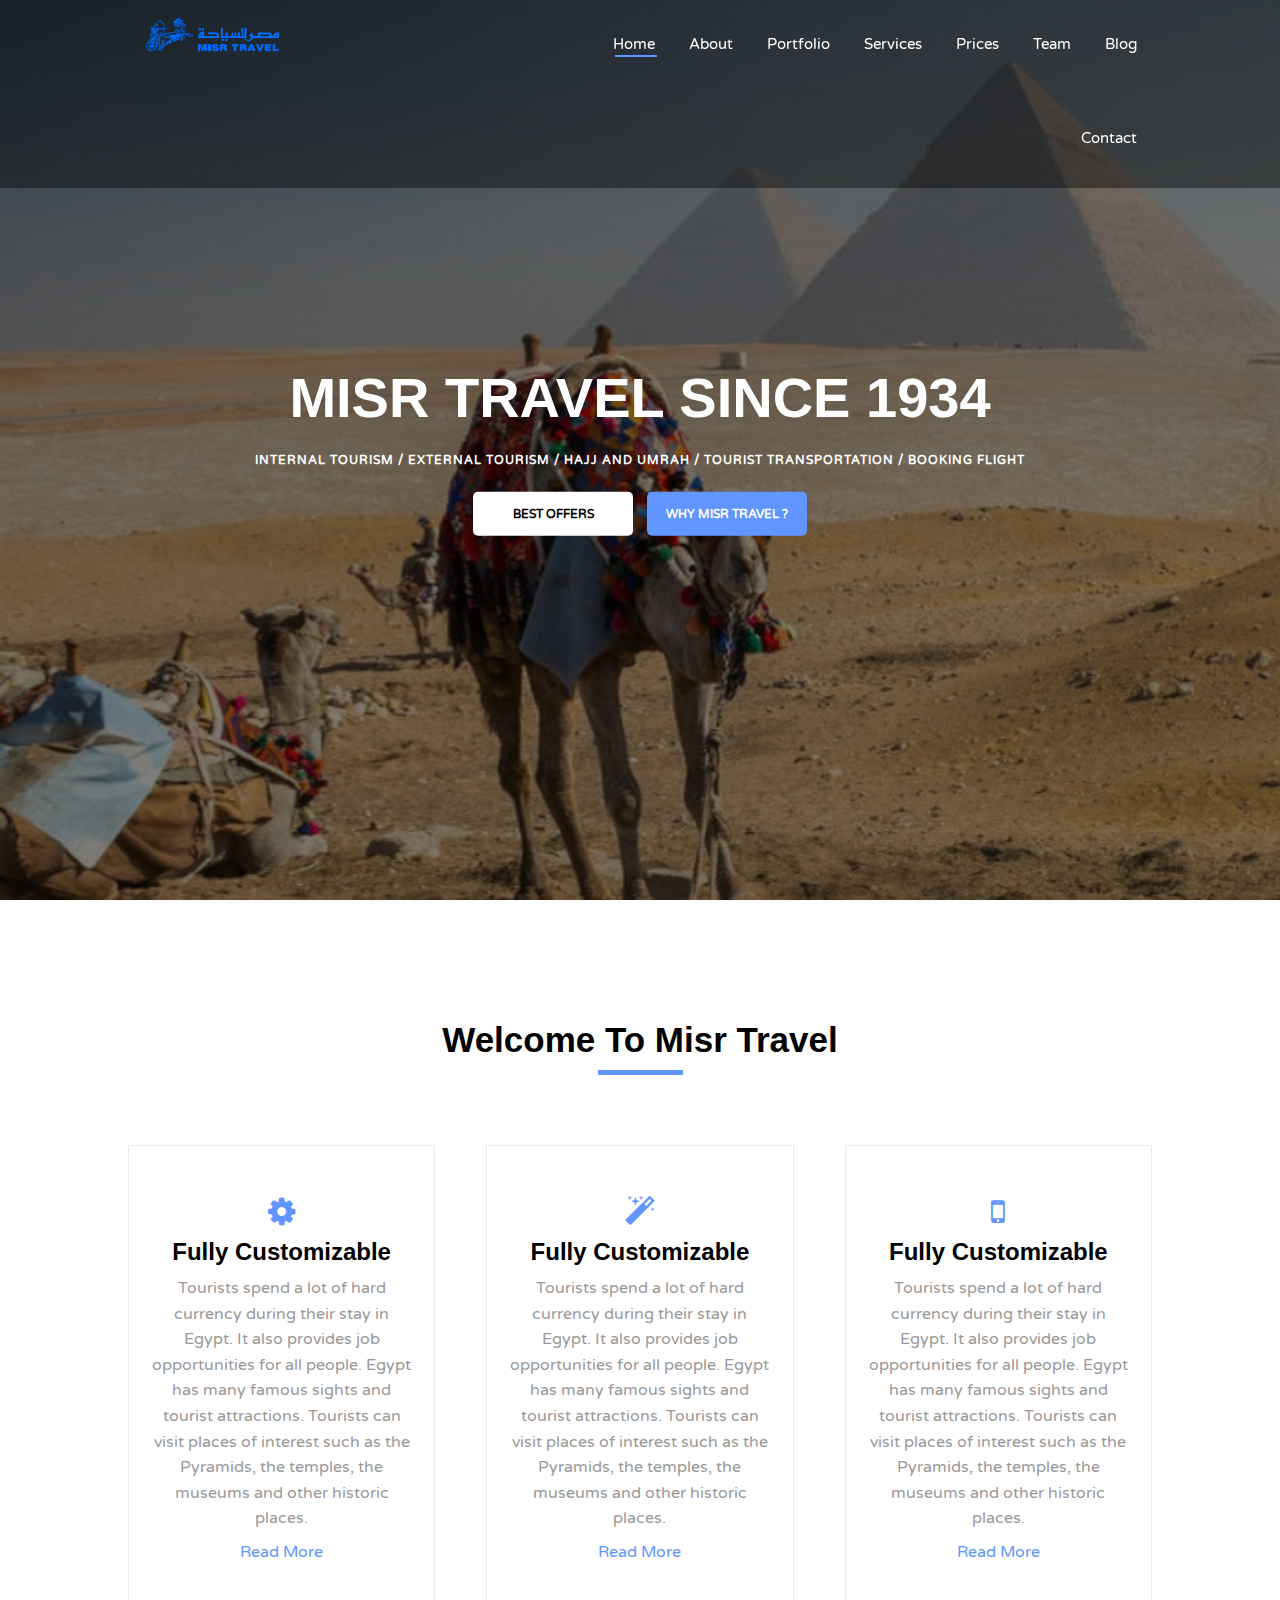
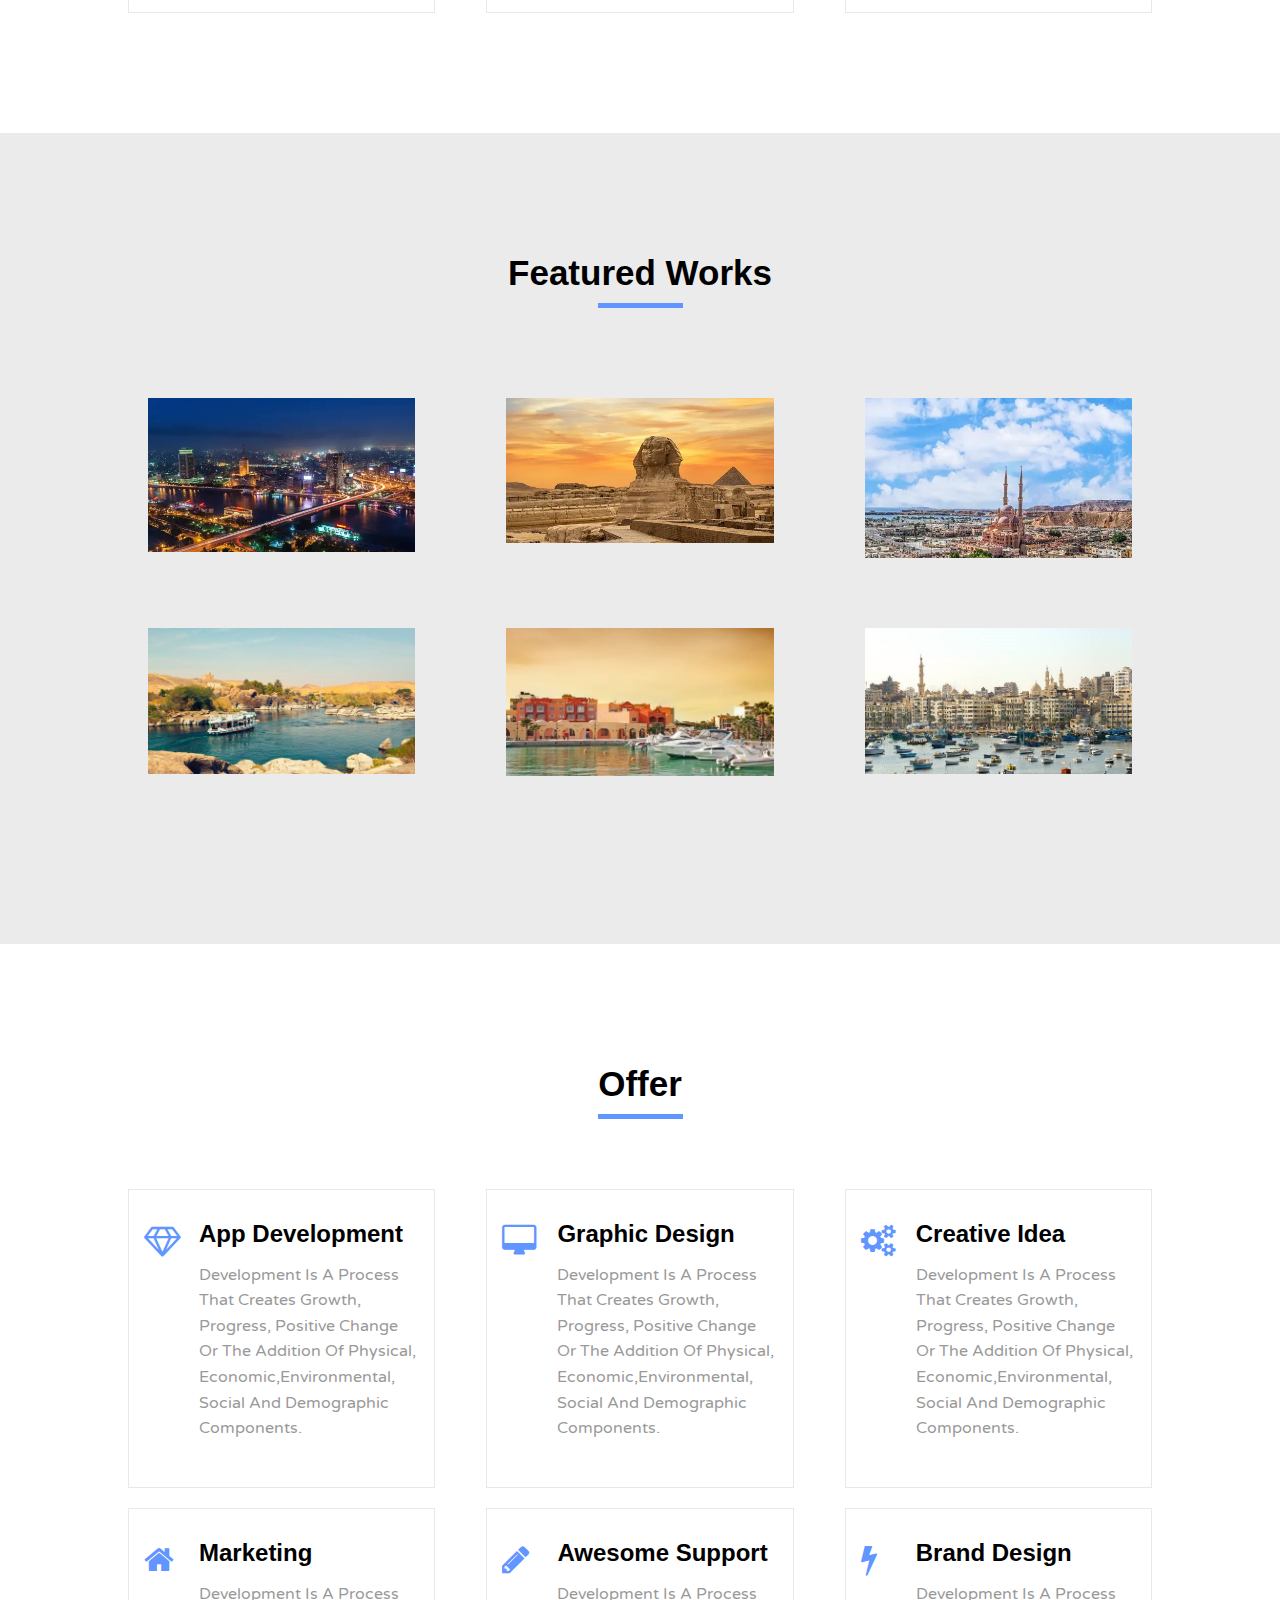
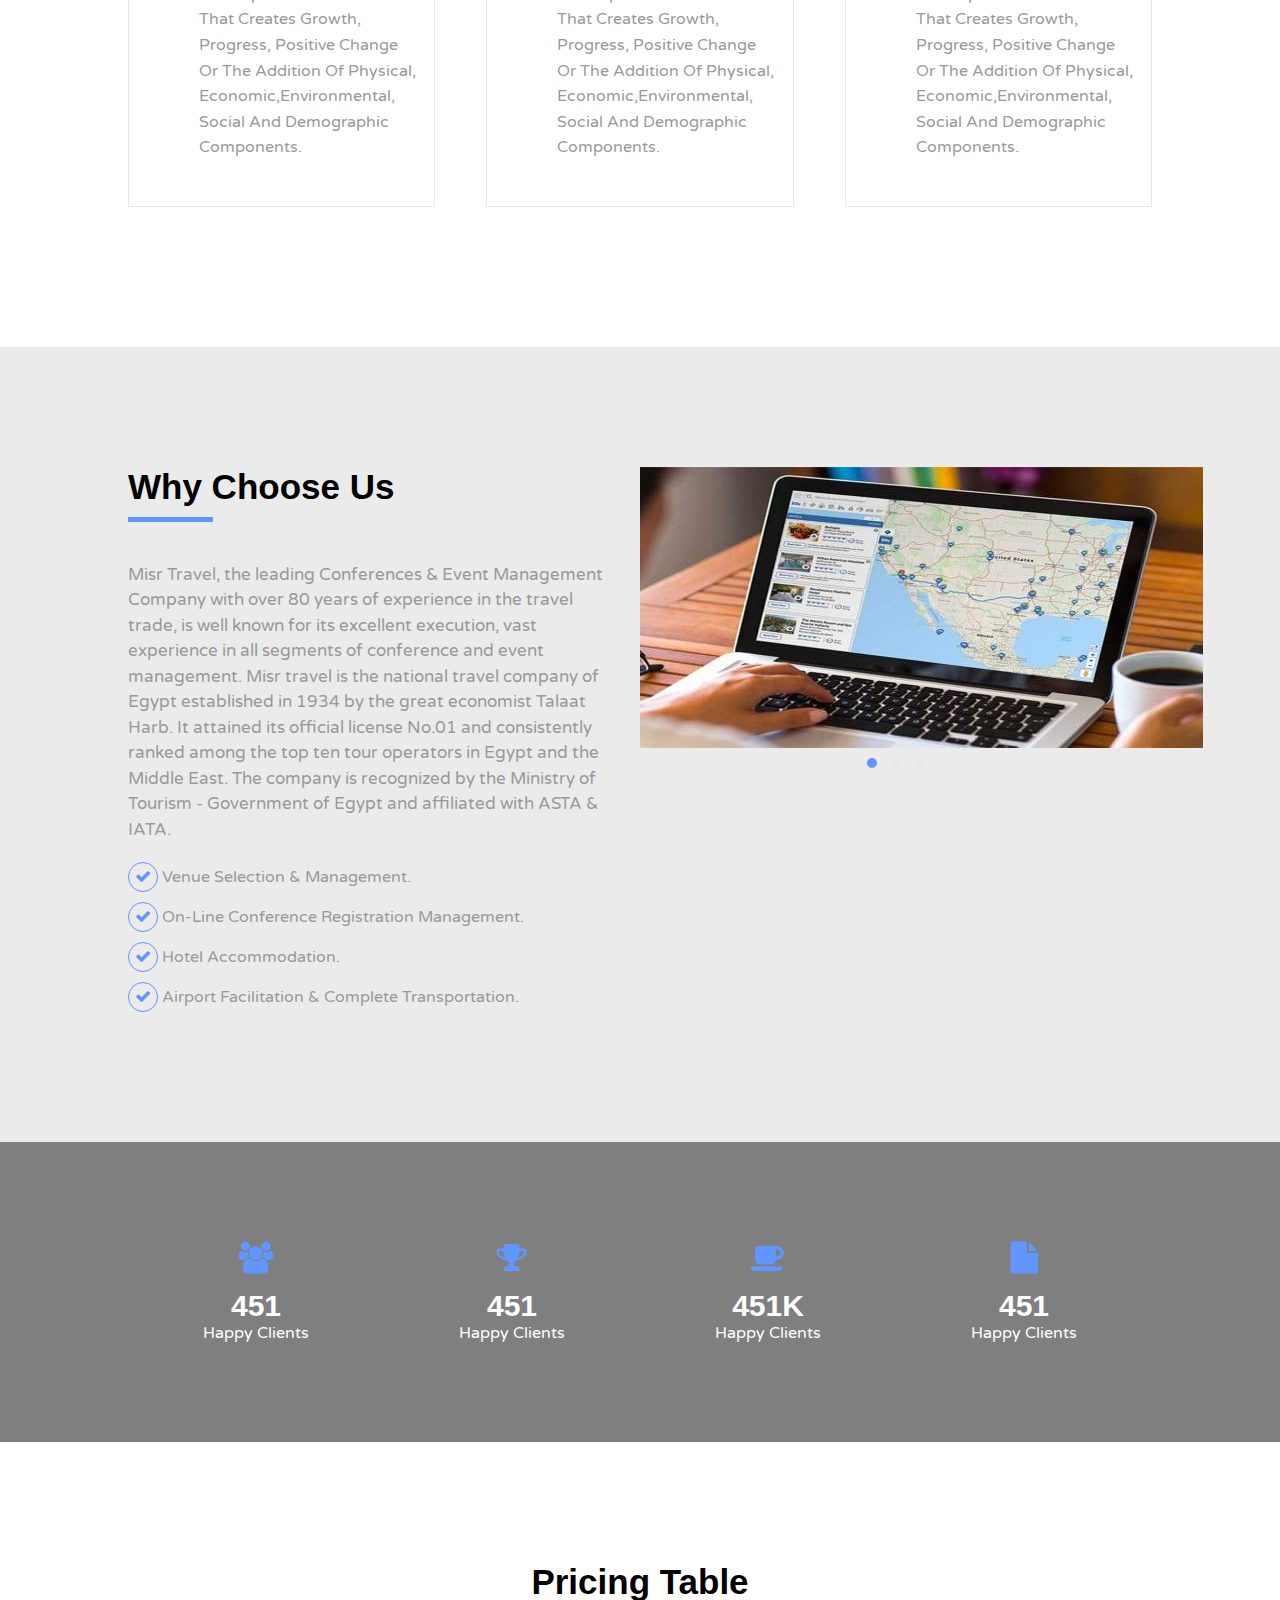
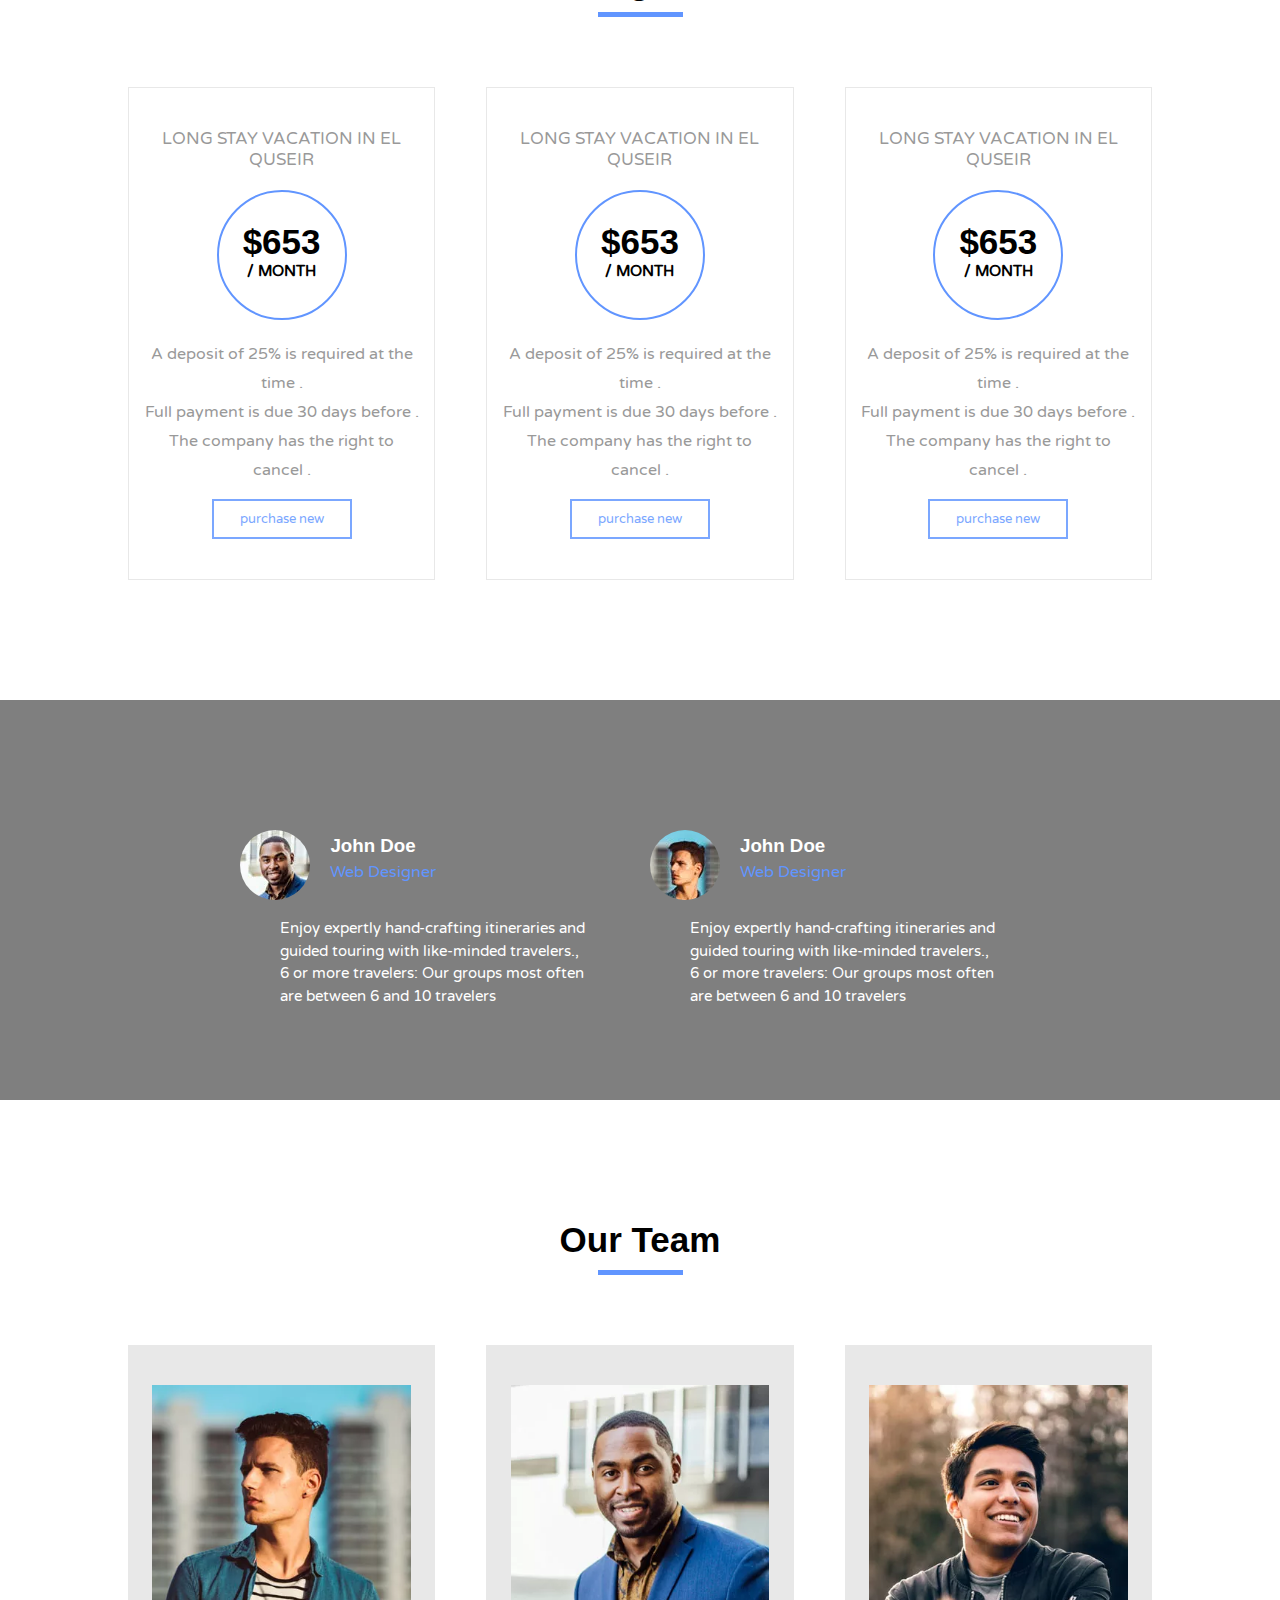
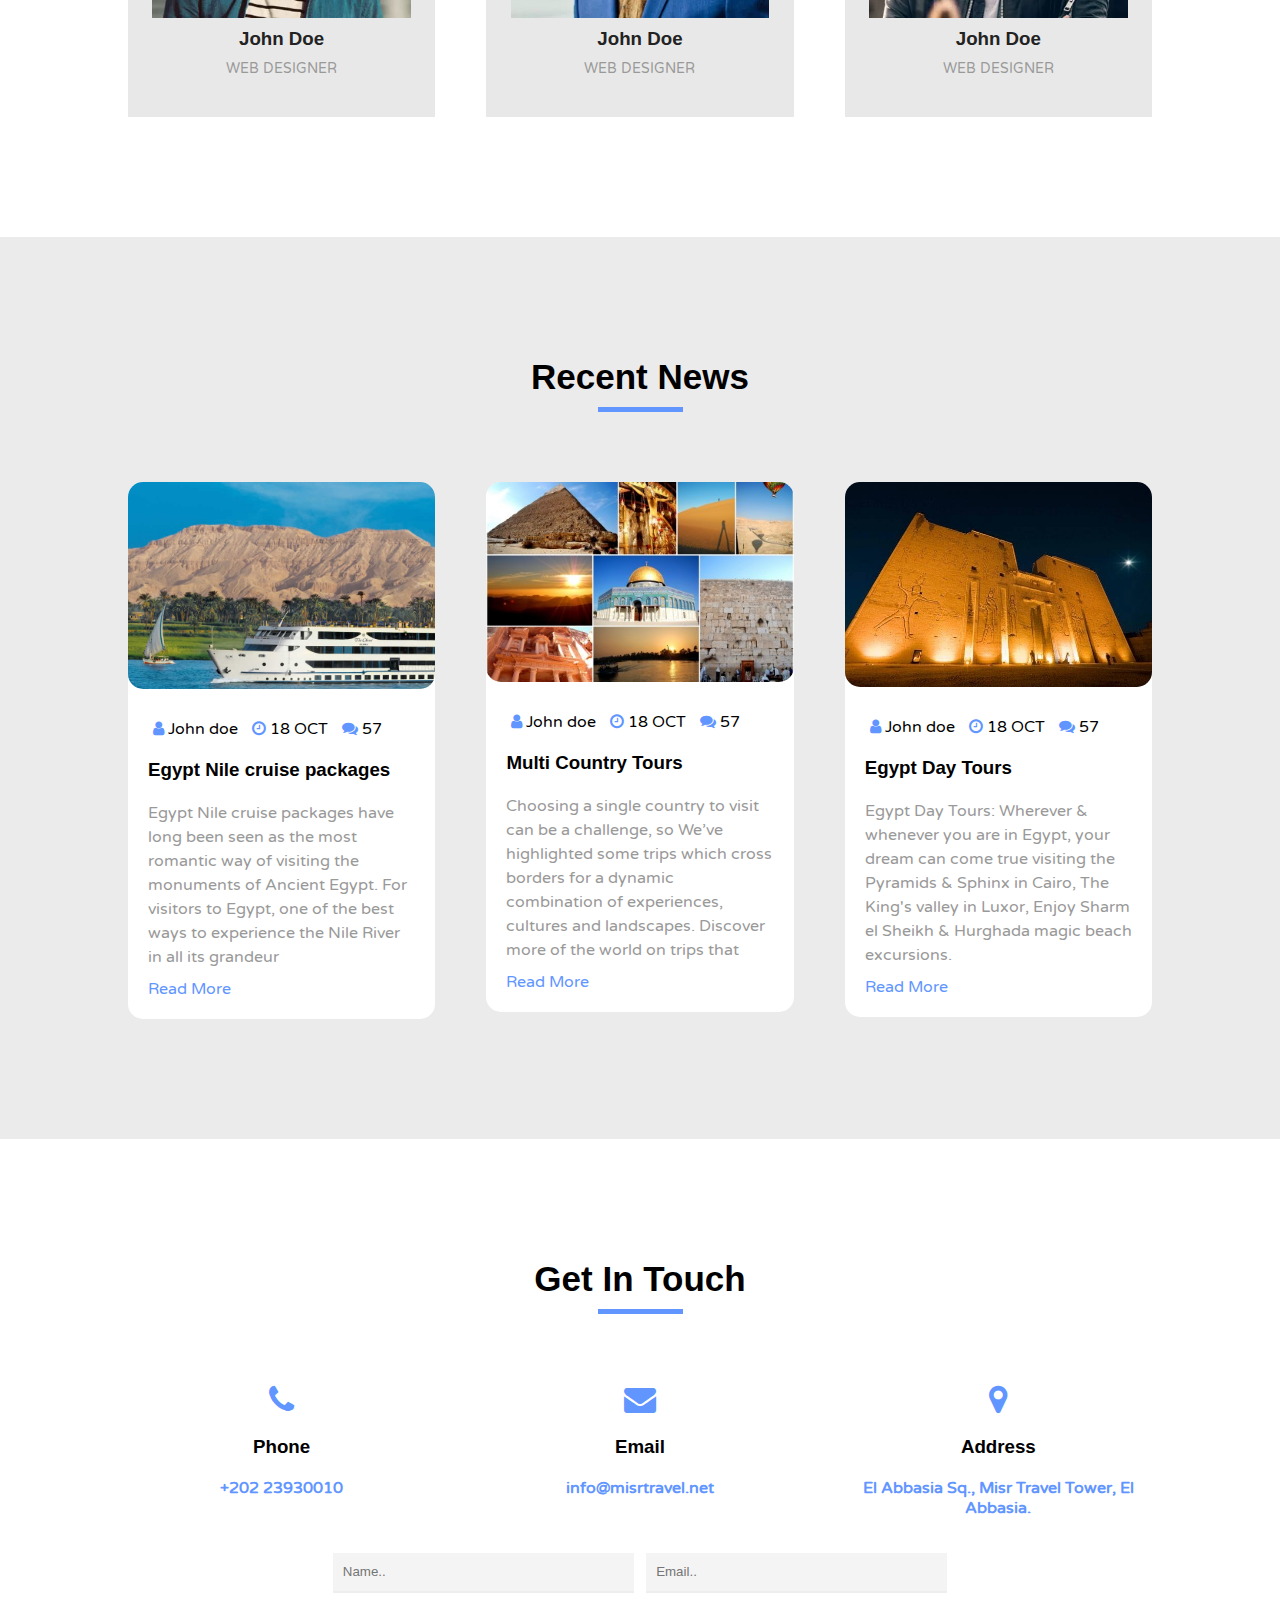
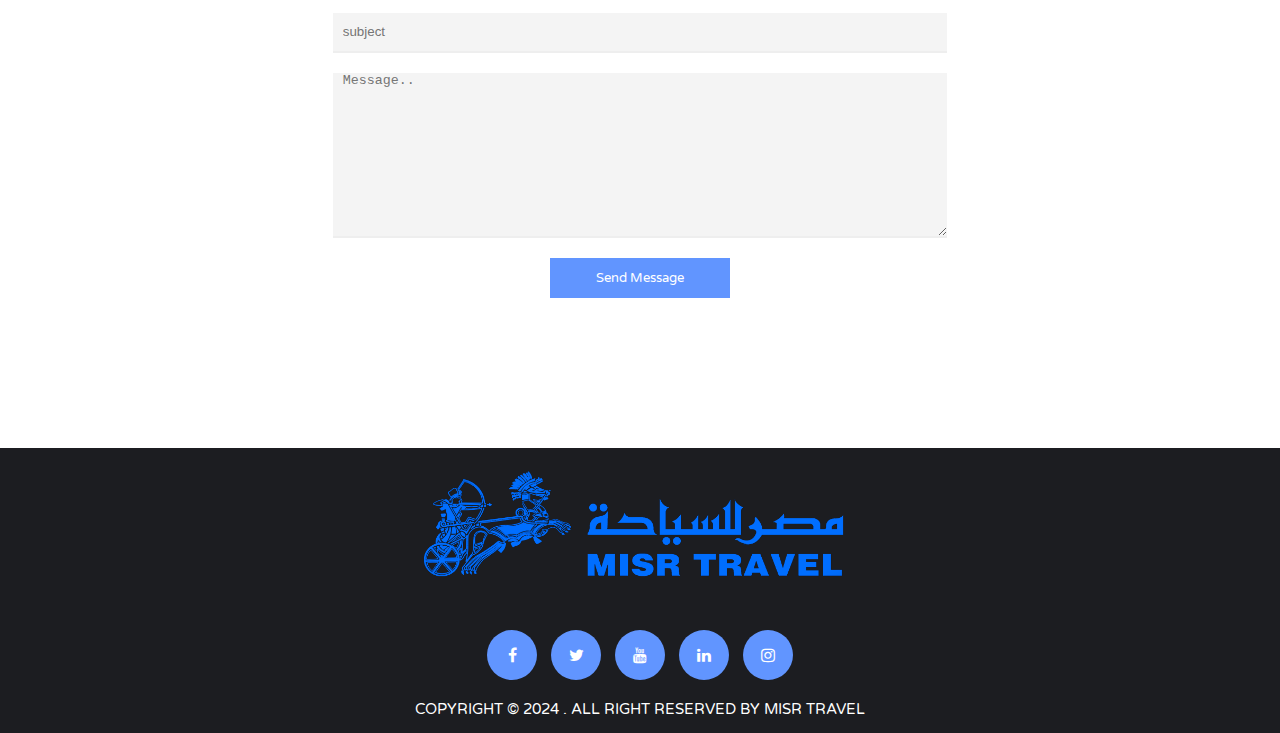
<file: index.html>
<html>
    <head>
        <meta charset="utf-8" />
        <meta name="keywords" content="" />
        <meta name="description" content="" />
        <title> Misr Travel </title>

        <!-- Font-->
        <link rel="preconnect" href="https://fonts.googleapis.com">
        <link rel="preconnect" href="https://fonts.gstatic.com" crossorigin>
        <link href="https://fonts.googleapis.com/css2?family=Raleway:wght@700;900&family=Varela+Round&display=swap"
            rel="stylesheet">

            <!-- CSS Style-->

        <link rel="stylesheet" href="css/font-awesome.min.css">
        <link rel="stylesheet" href="css/style.css">
        <link rel="stylesheet" href="css/utils.css">
    </head>

    <body>
        <!-- Header -->
        <div class="header">
            <div class="container">
                <div class="header-content">
                <div class="logo">
                    <img src="images/Logo-Vertical-White-02.png" alt="Logo Image" draggable="false">
                </div>
                <ul class="nav">
                    <li> <a href="#" class="active">Home</a> </li>
                    <li> <a href="#">About</a> </li>
                    <li> <a href="#">Portfolio</a> </li>
                    <li> <a href="#">Services</a> </li>
                    <li> <a href="#">Prices</a> </li>
                    <li> <a href="#">Team</a> </li>
                    <li class="dropdown"> 
                        <a href="#">Blog</a> 
                        <ul class="dropdown-menu">
                            <li> <a href="#">blog post</a> </li>
                        </ul>
                    </li>
                    <li> <a href="#">Contact</a> </li>
                </ul>
                <div class="clear"></div>
                </div>
            </div>
        </div> <!-- ./header-->

        <!-- Home Section-->
        <div class="home">
          <div class="overlay">
                <div class="home-content">
                    <h1 class="title"> misr travel since 1934</h1>
                    <p class="home-desc">
                        internal tourism / external tourism / hajj and umrah / tourist transportation / booking flight
                    </p>
                    <button class="btn btn-best hover-opacity"> Best offers </button>
                    <button class="btn btn-why hover-opacity"> why misr travel ?</button>
                </div>
            </div>
        </div> <!-- ./home-->

        <!-- Section Header-->
        <!-- <div class="Section-header">
            <h2 class="section-title">welcome to misr travel</h2>
            <span class="line"></span>
        </div>-->
        
        <!-- About Section-->
        <div class="about pd-y">
            <div class="section-header .mg-b-20">
                <h2 class="section-title">welcome to misr travel</h2>
                <span class="line"></span>
            </div> <!-- ./section-header -->

            <div class="container">
                <div class="about-content">
                    <div class="about-item ltr-effect">
                        <i class="icon fa fa-cog fa-2x"></i>
                        <h2 class="about-item-title">fully customizable</h2>
                        <p class="about-item-desc">
                            Tourists spend a lot of hard currency during their stay in Egypt. It also provides job opportunities for all
                            people.
                            Egypt has many famous sights and tourist attractions. Tourists can visit places of interest such as the
                            Pyramids, the
                            temples, the museums and other historic places.
                        </p>
                        <a href="#" class="about-item-link">read more</a>
                    </div><!-- ./about-item-->

                    <div class="about-item mg ltr-effect">
                        <i class="icon fa fa-magic fa-2x"></i>
                        <h2 class="about-item-title">fully customizable</h2>
                        <p class="about-item-desc">
                            Tourists spend a lot of hard currency during their stay in Egypt. It also provides job opportunities for all
                            people.
                            Egypt has many famous sights and tourist attractions. Tourists can visit places of interest such as the
                            Pyramids, the
                            temples, the museums and other historic places.
                        </p>
                        <a href="#" class="about-item-link">read more</a>
                    </div><!-- ./about-item-->

                    <div class="about-item ltr-effect">
                        <i class="icon fa fa-mobile fa-2x"></i>
                        <h2 class="about-item-title">fully customizable</h2>
                        <p class="about-item-desc">
                            Tourists spend a lot of hard currency during their stay in Egypt. It also provides job opportunities for all
                            people.
                            Egypt has many famous sights and tourist attractions. Tourists can visit places of interest such as the
                            Pyramids, the
                            temples, the museums and other historic places.
                        </p>
                        <a href="#" class="about-item-link">read more</a>
                    </div><!-- ./about-item-->

                    <div class="clear"></div>
                </div><!-- ./about-content-->
            </div><!-- ./container-->
           </div><!-- ./about-->

        <!-- Portfolio section -->
        <div class="Portfolio pd-y">
            <div class="section-header .mg-b-20">
                <h2 class="section-title">featured Works</h2>
                <span class="line"></span>

            </div> <!-- ./section-header -->
            <div class="container">
                <div class="Portfolio-cotent">
                    <div class="Portfolio-item">
                        <img src="images/Portfolio/pro1.jpg" alt="">
                        
                        <div class="layer-content">
                            <div class="layer-info">
                                <span class="category">category</span>
                                <h3 class="layer-content-title">Lorem ipsum dolor.</h3>
                                <a href="#"><i class="fa fa-edit"></i></a>
                                <a href="#"><i class="fa fa-search"></i></a>
                            </div>
                        </div>
                    </div> <!--./portfolio-item-->

                    <div class="Portfolio-item mg">
                        <img src="images/Portfolio/pro2.jpg" alt="">

                        <div class="layer-content">
                            <div class="layer-info">
                                <span class="category">category</span>
                                <h3 class="layer-content-title">Lorem ipsum dolor.</h3>
                                <a href="#"><i class="fa fa-edit"></i></a>
                                <a href="#"><i class="fa fa-search"></i></a>
                            </div>
                        </div>
                    </div> <!--./portfolio-item-->

                    <div class="Portfolio-item">
                        <img src="images/Portfolio/pro3.jpg" alt="">

                        <div class="layer-content">
                            <div class="layer-info">
                                <span class="category">category</span>
                                <h3 class="layer-content-title">Lorem ipsum dolor.</h3>
                                <a href="#"><i class="fa fa-edit"></i></a>
                                <a href="#"><i class="fa fa-search"></i></a>
                            </div>
                        </div>
                    </div> <!--./portfolio-item-->

                    <div class="Portfolio-item">
                        <img src="images/Portfolio/pro4.jpg" alt="">

                        <div class="layer-content">
                            <div class="layer-info">
                                <span class="category">category</span>
                                <h3 class="layer-content-title">Lorem ipsum dolor.</h3>
                                <a href="#"><i class="fa fa-edit"></i></a>
                                <a href="#"><i class="fa fa-search"></i></a>
                            </div>
                        </div>
                    </div> <!--./portfolio-item-->

                    <div class="Portfolio-item mg">
                        <img src="images/Portfolio/pro5.jpg" alt="">

                        <div class="layer-content">
                            <div class="layer-info">
                                <span class="category">category</span>
                                <h3 class="layer-content-title">Lorem ipsum dolor.</h3>
                                <a href="#"><i class="fa fa-edit"></i></a>
                                <a href="#"><i class="fa fa-search"></i></a>
                            </div>
                        </div>
                    </div> <!--./portfolio-item-->

                    <div class="Portfolio-item">
                        <img src="images/Portfolio/pro6.jpg" alt="">

                        <div class="layer-content">
                            <div class="layer-info">
                                <span class="category">category</span>
                                <h3 class="layer-content-title">Lorem ipsum dolor.</h3>
                                <a href="#"><i class="fa fa-edit"></i></a>
                                <a href="#"><i class="fa fa-search"></i></a>
                            </div>
                        </div>
                    </div> <!--./portfolio-item-->
                     <div class="clear"></div>
                </div> <!-- ./portfolio-content-->
            </div> <!-- ./container-->
        </div>

        <!-- Offer Section -->
        <div class="offer pd-y">
            <div class="section-header .mg-b-20">
                <h2 class="section-title">offer</h2>
                <span class="line"></span>
            </div><!-- section-header -->
            <div class="container">
                <div class="offer-content">
                    <div class="offer-item ltr-effect">
                        <i class="icon fa fa-diamond fa-2x"></i>
                        <h2 class="offer-item-title">app development</h2>
                        <p class="offer-item-desc">development is a process that creates growth, progress, positive change or the addition
                                                   of physical, economic,environmental, social and demographic components.</p>
                    </div><!-- ./offer-item -->

                    <div class="offer-item ltr-effect mg">
                        <i class="icon fa fa-desktop fa-2x"></i>
                        <h2 class="offer-item-title">graphic design</h2>
                        <p class="offer-item-desc">development is a process that creates growth, progress, positive change or the addition
                            of physical, economic,environmental, social and demographic components.</p>
                    </div><!-- ./offer-item -->

                    <div class="offer-item ltr-effect">
                        <i class="icon fa fa-cogs fa-2x"></i>
                        <h2 class="offer-item-title">creative idea</h2>
                        <p class="offer-item-desc">development is a process that creates growth, progress, positive change or the addition
                            of physical, economic,environmental, social and demographic components.</p>
                    </div><!-- ./offer-item -->

                    <div class="offer-item ltr-effect">
                        <i class="icon fa fa-home fa-2x"></i>
                        <h2 class="offer-item-title">marketing</h2>
                        <p class="offer-item-desc">development is a process that creates growth, progress, positive change or the addition
                            of physical, economic,environmental, social and demographic components.</p>
                    </div><!-- ./offer-item -->

                    <div class="offer-item ltr-effect mg">
                        <i class="icon fa fa-pencil fa-2x"></i>
                        <h2 class="offer-item-title">awesome support</h2>
                        <p class="offer-item-desc">development is a process that creates growth, progress, positive change or the addition
                            of physical, economic,environmental, social and demographic components.</p>
                    </div><!-- ./offer-item -->

                    <div class="offer-item ltr-effect">
                        <i class="icon fa fa-flash fa-2x"></i>
                        <h2 class="offer-item-title">brand design</h2>
                        <p class="offer-item-desc">development is a process that creates growth, progress, positive change or the addition
                            of physical, economic,environmental, social and demographic components.</p>
                    </div><!-- ./offer-item -->
                </div><!-- ./offer-content-->
            </div><!-- ./container -->
        </div><!-- ./offer-->

        <!-- Service Section -->
        <div class="Service pd-y">
            <div class="container">
                <div class="Service-item">
                    <div class="section-header .mg-b-20">
                        <h2 class="section-title">why choose us</h2>
                        <span class="line"></span>
                    </div><!-- ./service-header-->
                    <p class="service-item-desc">
                        Misr Travel, the leading Conferences & Event Management Company with over 80 years of experience in the travel trade, is
                        well known for its excellent execution, vast experience in all segments of conference and event management. Misr travel
                        is the national travel company of Egypt established in 1934 by the great economist Talaat Harb. It attained its official
                        license No.01 and consistently ranked among the top ten tour operators in Egypt and the Middle East. The company is
                        recognized by the Ministry of Tourism - Government of Egypt and affiliated with ASTA & IATA.
                    </p><!--./service-item-desc-->
                    <ul class="service-list">
                        <li> <i class="fa fa-check fa-fw"></i> Venue Selection & Management.</li>
                        <li> <i class="fa fa-check fa-fw"></i> On-Line Conference Registration Management.</li>
                        <li> <i class="fa fa-check fa-fw"></i> Hotel Accommodation.</li>
                        <li> <i class="fa fa-check fa-fw"></i> Airport Facilitation & Complete Transportation.</li>
                    </ul><!-- ./service-list-->
                </div><!-- ./service-item-->
                <div class="service-item">
                    <div class="service-item-img">
                        <img class="service-img" src="images/team/9338b6fabd15418f0fd2256df8523a62.jpeg"
                    </div>
                    <ul class="service-boliets">
                        <li class="active"></li>
                        <li></li>
                        <li></li>
                    </ul>
                </div>
            </div>
            <div class="clear"></div>
            </div><!-- ./container -->
        </div><!-- service -->

        <!-- number section -->
        <div class="numbers">
            <div class="overlay">
                <div class="container">
        
                    <div class="numbers-items">
                        <div class="number-item">
                            <i class="icon fa fa-users fa-2x"></i>
                            <h3 class="number-item-title"> 451 </h3>
                            <span class="number-item-text"> Happy Clients</span>
                        </div><!-- ./number-item-->
                    
        
                    <div class="numbers-item">
                        <div class="number-item">
                            <i class="icon fa fa-trophy fa-2x"></i>
                            <h3 class="number-item-title"> 451 </h3>
                            <span class="number-item-text"> Happy Clients</span>
                        </div><!-- ./number-item-->
                    </div><!-- ./numbers-item-->
        
                        <div class="number-item">
                            <i class="icon fa fa-coffee fa-2x"></i>
                            <h3 class="number-item-title"> 451K </h3>
                            <span class="number-item-text"> Happy Clients</span>
                        </div><!-- ./number-item-->
        
                        <div class="number-item">
                            <i class="icon fa fa-file fa-2x"></i>
                            <h3 class="number-item-title"> 451 </h3>
                            <span class="number-item-text"> Happy Clients</span>
                        </div><!-- ./number-item-->
                        </div><!-- ./numbers-item-->
                    <div class="clear"></div>
                </div><!-- ./container-->
            </div><!-- ./overlay -->
        </div><!-- ./numbers -->

        <!-- pricing section -->
        <div class="pricing pd-y">
            <div class="section-header .mg-b-20">
                <h2 class="section-title">pricing table</h2>
                <span class="line"></span>
            </div>
            <div class="container">
                <div class="pricing-plans">
                <div class="pricing-item tb-effect">
                    <span class="pricing-item-plan">Long stay vacation in El Quseir</span>
                    <div class="pricing-item-permonth">
                        <h3 class="dollar">$653</h3>
                        <span class="month">/ month</span>
                    </div>
                    <ul class="pricing-list">
                        <li>A deposit of 25% is required at the time .</li>
                        <li>Full payment is due 30 days before .</li>
                        <li>The company has the right to cancel .</li>
                    </ul>
                    <button class="pricing-item-purchase">purchase new</button>
                </div><!-- ./pricing-item -->

                <div class="pricing-item tb-effect mg">
                    <span class="pricing-item-plan">Long stay vacation in El Quseir</span>
                    <div class="pricing-item-permonth">
                        <h3 class="dollar">$653</h3>
                        <span class="month">/ month</span>
                    </div>
                    <ul class="pricing-list">
                        <li>A deposit of 25% is required at the time .</li>
                        <li>Full payment is due 30 days before .</li>
                        <li>The company has the right to cancel .</li>
                    </ul>
                    <button class="pricing-item-purchase">purchase new</button>
                </div><!-- ./pricing-item -->

                <div class="pricing-item tb-effect">
                    <span class="pricing-item-plan">Long stay vacation in El Quseir</span>
                    <div class="pricing-item-permonth">
                        <h3 class="dollar">$653</h3>
                        <span class="month">/ month</span>
                    </div>
                    <ul class="pricing-list">
                        <li>A deposit of 25% is required at the time .</li>
                        <li>Full payment is due 30 days before .</li>
                        <li>The company has the right to cancel .</li>
                    </ul>
                    <button class="pricing-item-purchase">purchase new</button>
                </div><!-- ./pricing-item -->
                </div><!-- pricing-plans-->
            </div><!-- container-->
        </div><!-- pricing -->

        <!-- testimonial section -->
        <div class="testimonial">
            <div class="overlay">
                <div class="container">
                    <div class="testimonial-content">
                        <div class="testimonial-item">
                            <div class="testimonial-toplayer">
                                <img src="images/testimonial/perso1.jpg" alt="">
                                <h3>John Doe</h3>
                                <span>Web Designer</span>
                            </div><!-- ./testimonial-toplayer -->
                            <p class="testimonial-desc">
                                Enjoy expertly hand-crafting itineraries and guided touring with like-minded travelers., 6 or more travelers: Our groups
                                most often are between 6 and 10 travelers
                            </p>
                        </div>

                        <div class="testimonial-item">
                            <div class="testimonial-toplayer">
                                <img src="images/testimonial/perso2.jpg" alt="">
                                <h3>John Doe</h3>
                                <span>Web Designer</span>
                            </div><!-- ./testimonial-toplayer -->
                            <p class="testimonial-desc">
                                Enjoy expertly hand-crafting itineraries and guided touring with like-minded travelers., 6 or more travelers:
                                Our groups
                                most often are between 6 and 10 travelers
                            </p>
                        </div>

                        <div class="testimonial-item"></div>
                    </div><!-- ./testimonial-content -->
                </div><!-- ./container -->
            </div><!-- ./overlay -->
        </div><!--./testimonial -->
       
        <!-- Team Section -->
        <div class="team pd-y">
            <div class="section-header .mg-b-20">
                <h2 class="section-title">our team</h2>
                <span class="line"></span>
            </div><!-- ./section header -->
            <div class="container">
                <div class="team-content">
                    <div class="team-item tb-effect">
                        <div class="team-img">
                            <img src="images/team/team1.jpg" alt="">
                            <div class="team-overlay">
                                <a href="#"> <i class="fa fa-facebook"></i></a>
                                <a href="#"> <i class="fa fa-twitter"></i></a>
                                <a href="#"> <i class="fa fa-google"></i></a>
                            </div>
                        </div>
                        <div class="team-info">
                            <h3 class="team-info-title">John Doe</h3>
                            <span class="team-info-text">Web Designer</span>
                        </div>
                    </div><!-- team-item -->

                    <div class="team-item tb-effect mg">
                        <div class="team-img">
                            <img src="images/team/team2.jpg" alt="">
                            <div class="team-overlay">
                                <a href="#"> <i class="fa fa-facebook"></i></a>
                                <a href="#"> <i class="fa fa-twitter"></i></a>
                                <a href="#"> <i class="fa fa-google"></i></a>
                            </div>
                        </div>
                        <div class="team-info">
                            <h3 class="team-info-title">John Doe</h3>
                            <span class="team-info-text">Web Designer</span>
                        </div>
                    </div><!-- team-item -->

                    <div class="team-item tb-effect">
                        <div class="team-img">
                            <img src="images/team/team3.jpg" alt="">
                            <div class="team-overlay">
                                <a href="#"> <i class="fa fa-facebook"></i></a>
                                <a href="#"> <i class="fa fa-twitter"></i></a>
                                <a href="#"> <i class="fa fa-google"></i></a>
                            </div>
                        </div>
                        <div class="team-info">
                            <h3 class="team-info-title">John Doe</h3>
                            <span class="team-info-text">Web Designer</span>
                        </div>
                    </div><!-- team-item -->
                </div>
            </div><!-- ./container-->
        </div><!-- ./team -->

        <!-- Blog section -->
        <div class="blog pd-y">
            <div class="section-header .mg-b-20">
                <h3 class="section-title">recent news</h3>
                <span class="line"></span>
            </div><!-- section-header-->
            <div class="container">
                <div class="blog-content">
                    <div class="blog-item">
                        <div class="blog-item-img">
                            <img src="images/blog/blog4.jpg" alt="">
                        </div>
                        <div class="blog-info">
                            <ul class="blog-list">
                                <li>
                                    <i class="fa fa-user"></i>
                                    John doe
                                </li>
                                <li>
                                    <i class="fa fa-clock-o"></i>
                                    18 OCT
                                </li>
                                <li>
                                    <i class="fa fa-comments"></i>
                                    57
                                </li>
                            </ul><!-- ./blog-list-->
                            <h3 class="blog-title">Egypt Nile cruise packages</h3>
                            <p class="blog-desc">
                                Egypt Nile cruise packages have long been seen as the most romantic way of visiting the monuments of Ancient Egypt.
                                For
                                visitors to Egypt, one of the best ways to experience the Nile River in all its grandeur
                            </p>
                            <a href="#" class="blog-link">Read More</a>
                        </div><!-- ./blog-info -->
                    </div><!-- ./blog-item -->

                    <div class="blog-item mg">
                        <div class="blog-item-img">
                            <img src="images/blog/blog5.jpg" alt="">
                        </div>
                        <div class="blog-info">
                            <ul class="blog-list">
                                <li>
                                    <i class="fa fa-user"></i>
                                    John doe
                                </li>
                                <li>
                                    <i class="fa fa-clock-o"></i>
                                    18 OCT
                                </li>
                                <li>
                                    <i class="fa fa-comments"></i>
                                    57
                                </li>
                            </ul><!-- ./blog-list-->
                            <h3 class="blog-title">Multi Country Tours</h3>
                            <p class="blog-desc">
                                Choosing a single country to visit can be a challenge, so We’ve highlighted some trips which cross borders for a dynamic
                                combination of experiences, cultures and landscapes. Discover more of the world on trips that
                            </p>
                            <a href="#" class="blog-link">Read More</a>
                        </div><!-- ./blog-info -->
                    </div><!-- ./blog-item -->

                    <div class="blog-item">
                        <div class="blog-item-img">
                            <img src="images/blog/blog6.jpg" alt="">
                        </div>
                        <div class="blog-info">
                            <ul class="blog-list">
                                <li>
                                    <i class="fa fa-user"></i>
                                    John doe
                                </li>
                                <li>
                                    <i class="fa fa-clock-o"></i>
                                    18 OCT
                                </li>
                                <li>
                                    <i class="fa fa-comments"></i>
                                    57
                                </li>
                            </ul><!-- ./blog-list-->
                            <h3 class="blog-title">Egypt Day Tours</h3>
                            <p class="blog-desc">
                                Egypt Day Tours: Wherever & whenever you are in Egypt, your dream can come true visiting the Pyramids & Sphinx in Cairo,
                                The King's valley in Luxor, Enjoy Sharm el Sheikh & Hurghada magic beach excursions.
                            </p>
                            <a href="#" class="blog-link">Read More</a>
                        </div><!-- ./blog-info -->
                    </div><!-- ./blog-item -->
                    
                </div><!-- ./blog-content -->
            </div><!--./container -->
        </div><!-- ./blog-section -->

        <!-- contact Section -->
        <div class="contact pd-y">
            <div class="section-header mg-b-20">
                <h3 class="section-title mg-b-10">Get In Touch</h3>
                <span class="line"></span>
            </div><!-- ./ section-header -->

            <div class="container">
               <div class="getintouch-items">
                <div class="item">
                    <i class="fa fa-phone fa-2x"></i>
                    <h3 class="item-title">Phone</h3>
                    <span class="item-text">+202 23930010</span>
                </div>

                <div class="item mg">
                    <i class="fa fa-envelope fa-2x"></i>
                    <h3 class="item-title">Email</h3>
                    <span class="item-text">info@misrtravel.net</span>
                </div>

                <div class="item">
                    <i class="fa fa-map-marker fa-2x"></i>
                    <h3 class="item-title">Address</h3>
                    <span class="item-text">El Abbasia Sq., Misr Travel Tower, El Abbasia.</span>
                </div>
               </div><!--./ getintouch-item-->

                <form action="">
                    <div class="two-inputs">
                        <input type="text" placeholder="Name..">
                        <input type="text" placeholder="Email..">
                    </div>
                    <input type="text" placeholder="subject">
                    <textarea cols="30" rows="10" placeholder="Message.." style="height: 165px;"></textarea>
                    <input type="submit" value="Send Message">
                </form>
            </div><!-- ./ container -->
        </div><!-- ./contact-section -->

        <!-- Footer Section-->

        <div class="footer">
            <img src="images/Logo-Vertical-White-02.png" alt="">
            <ul class="footer-links">
                <li><a href="#" class="hover-opacity"><i class="fa fa-facebook"></i></a></li>
                <li><a href="#" class="hover-opacity"><i class="fa fa-twitter"></i></a></li>
                <li><a href="#" class="hover-opacity"><i class="fa fa-youtube"></i></a></li>
                <li><a href="#" class="hover-opacity"><i class="fa fa-linkedin"></i></a></li>
                <li><a href="#" class="hover-opacity"><i class="fa fa-instagram"></i></a></li>
            </ul>
            <p class="copyright">copyright &copy; 2024 . all right reserved by misr travel</p>
        </div><!--./footer-->
    </body>
</html>
</file>
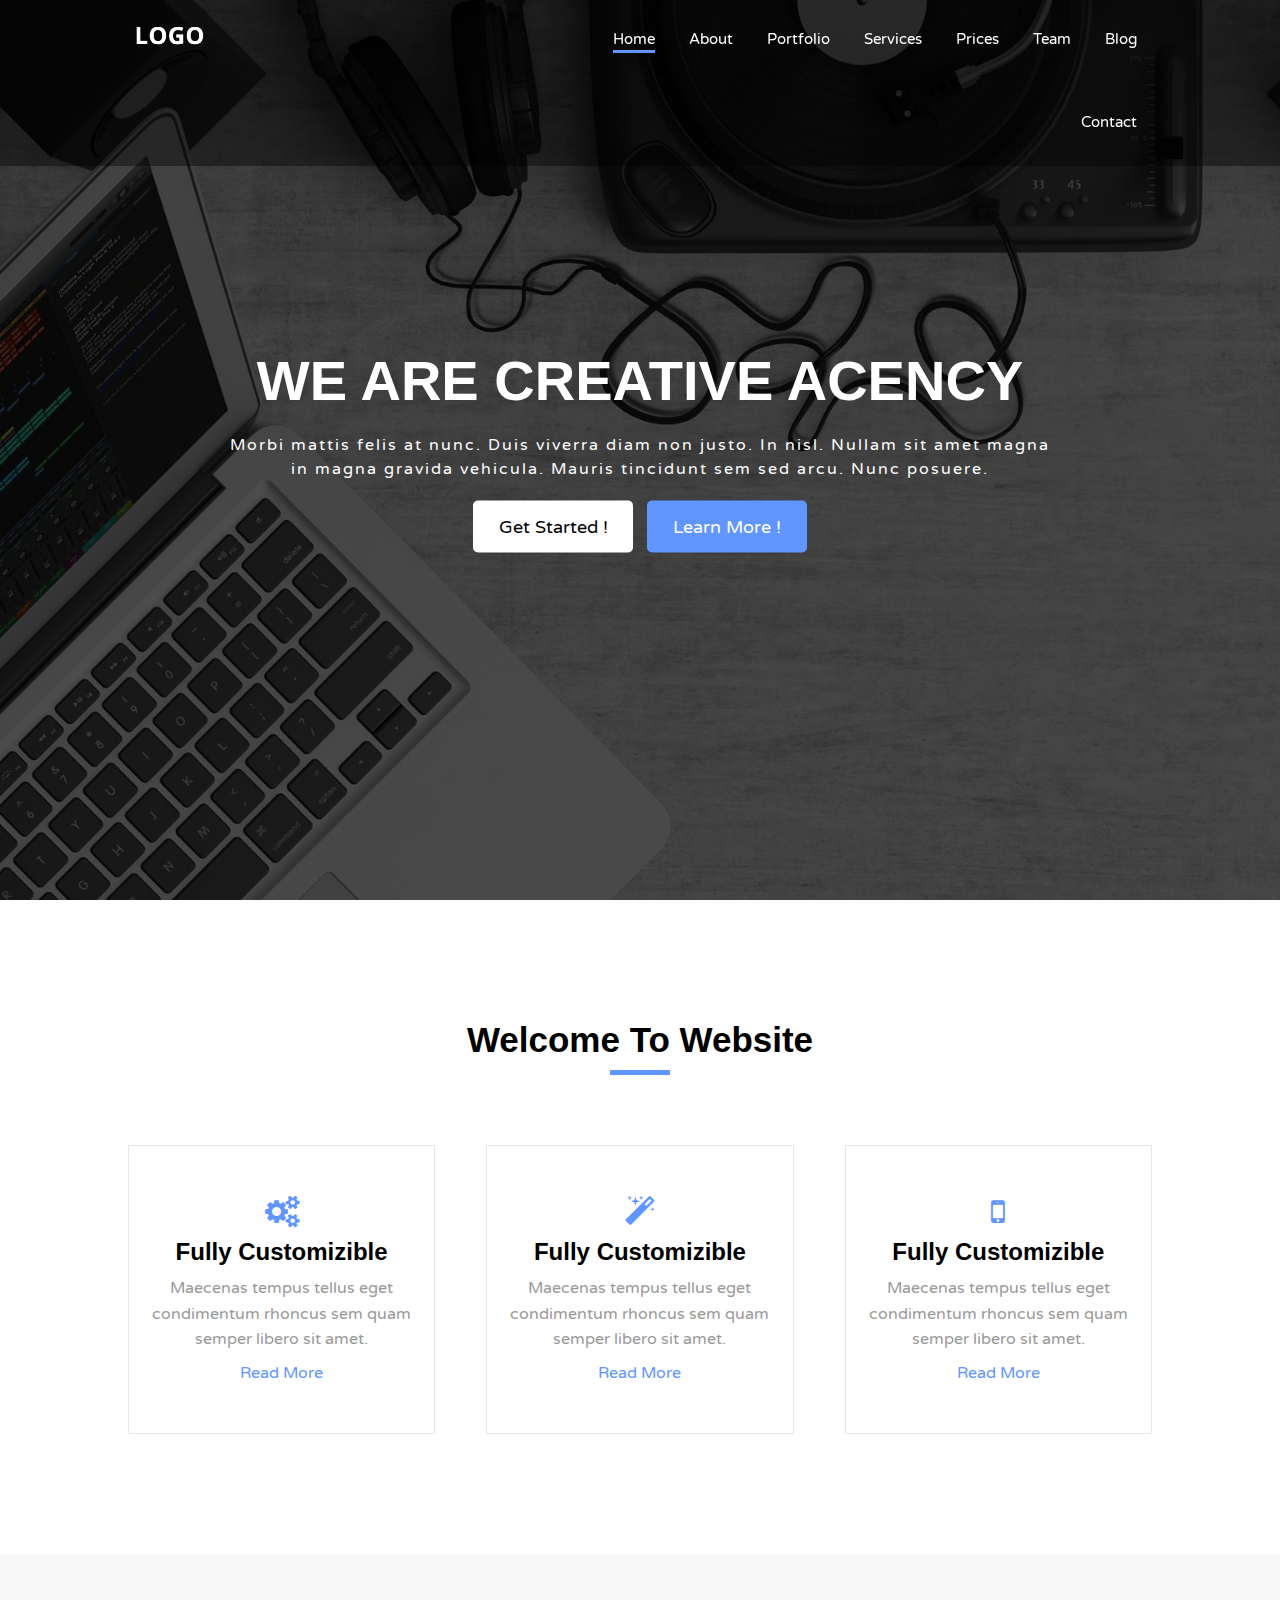
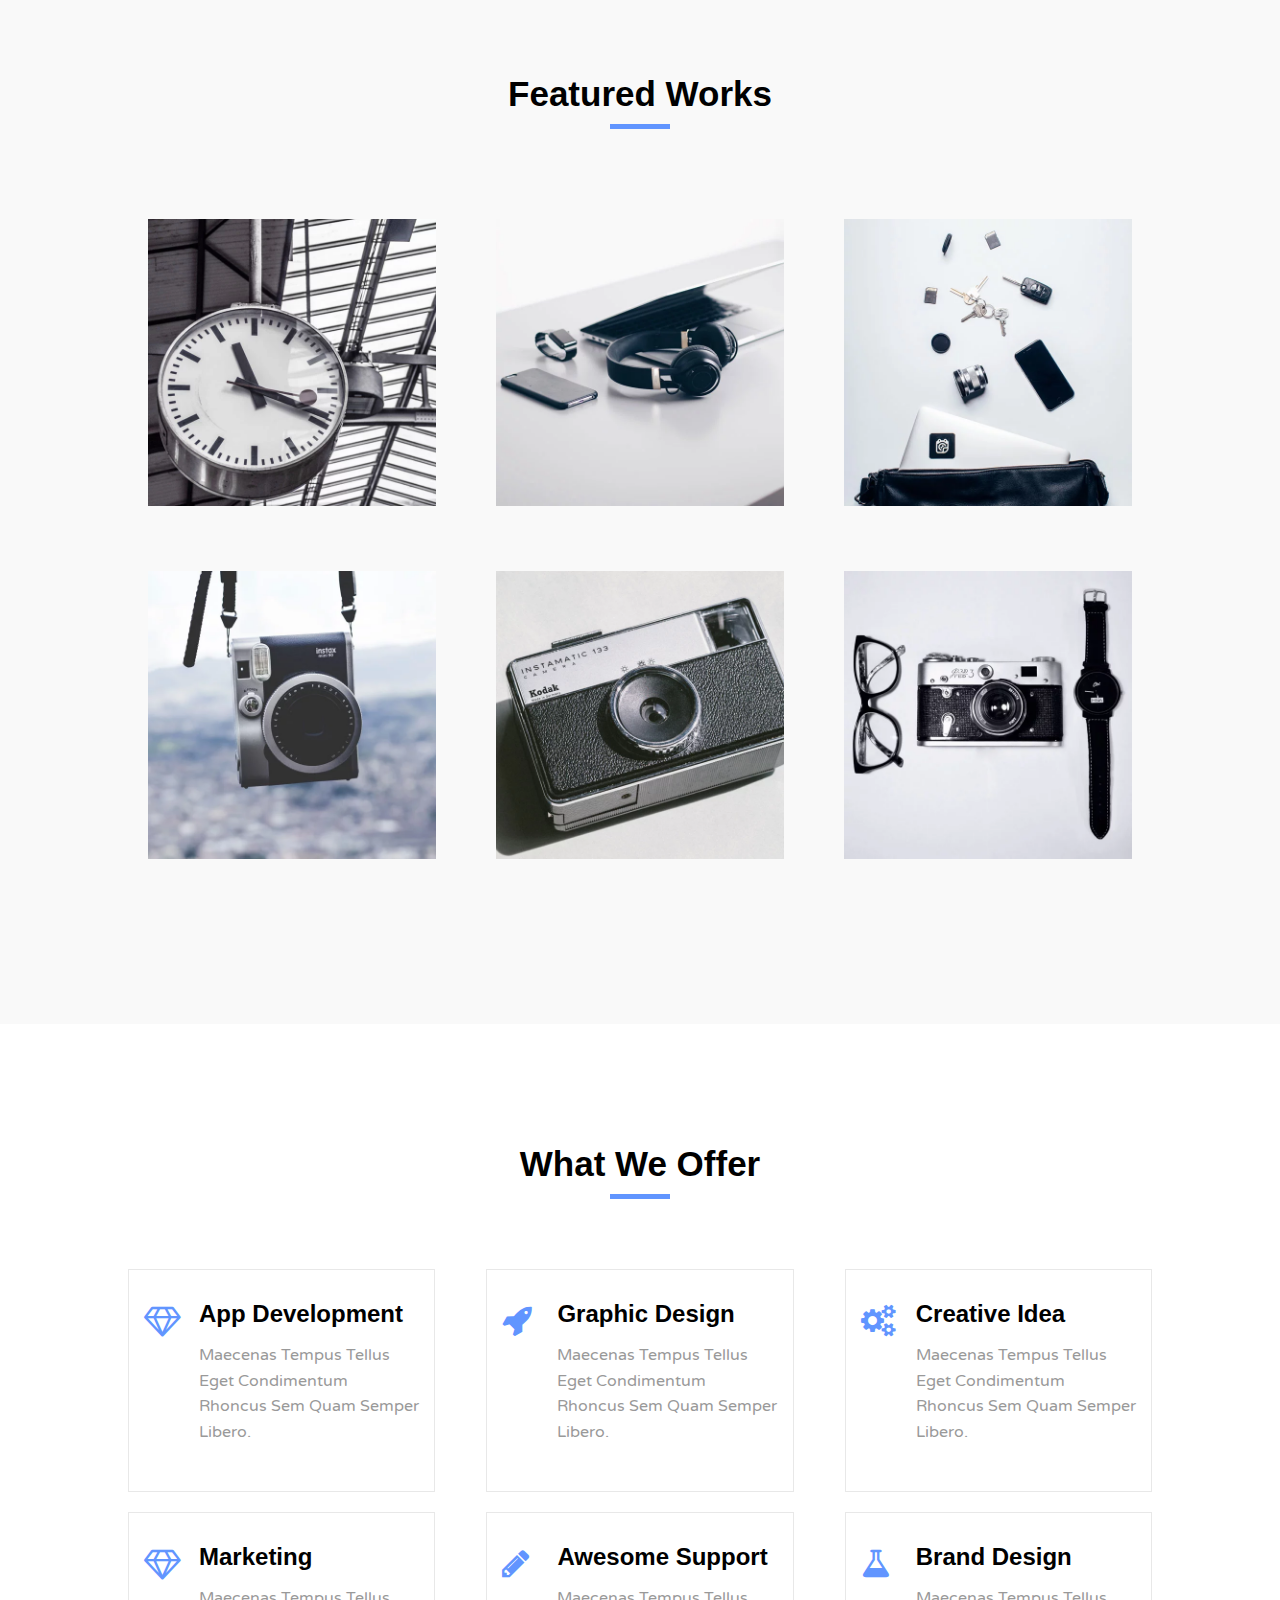
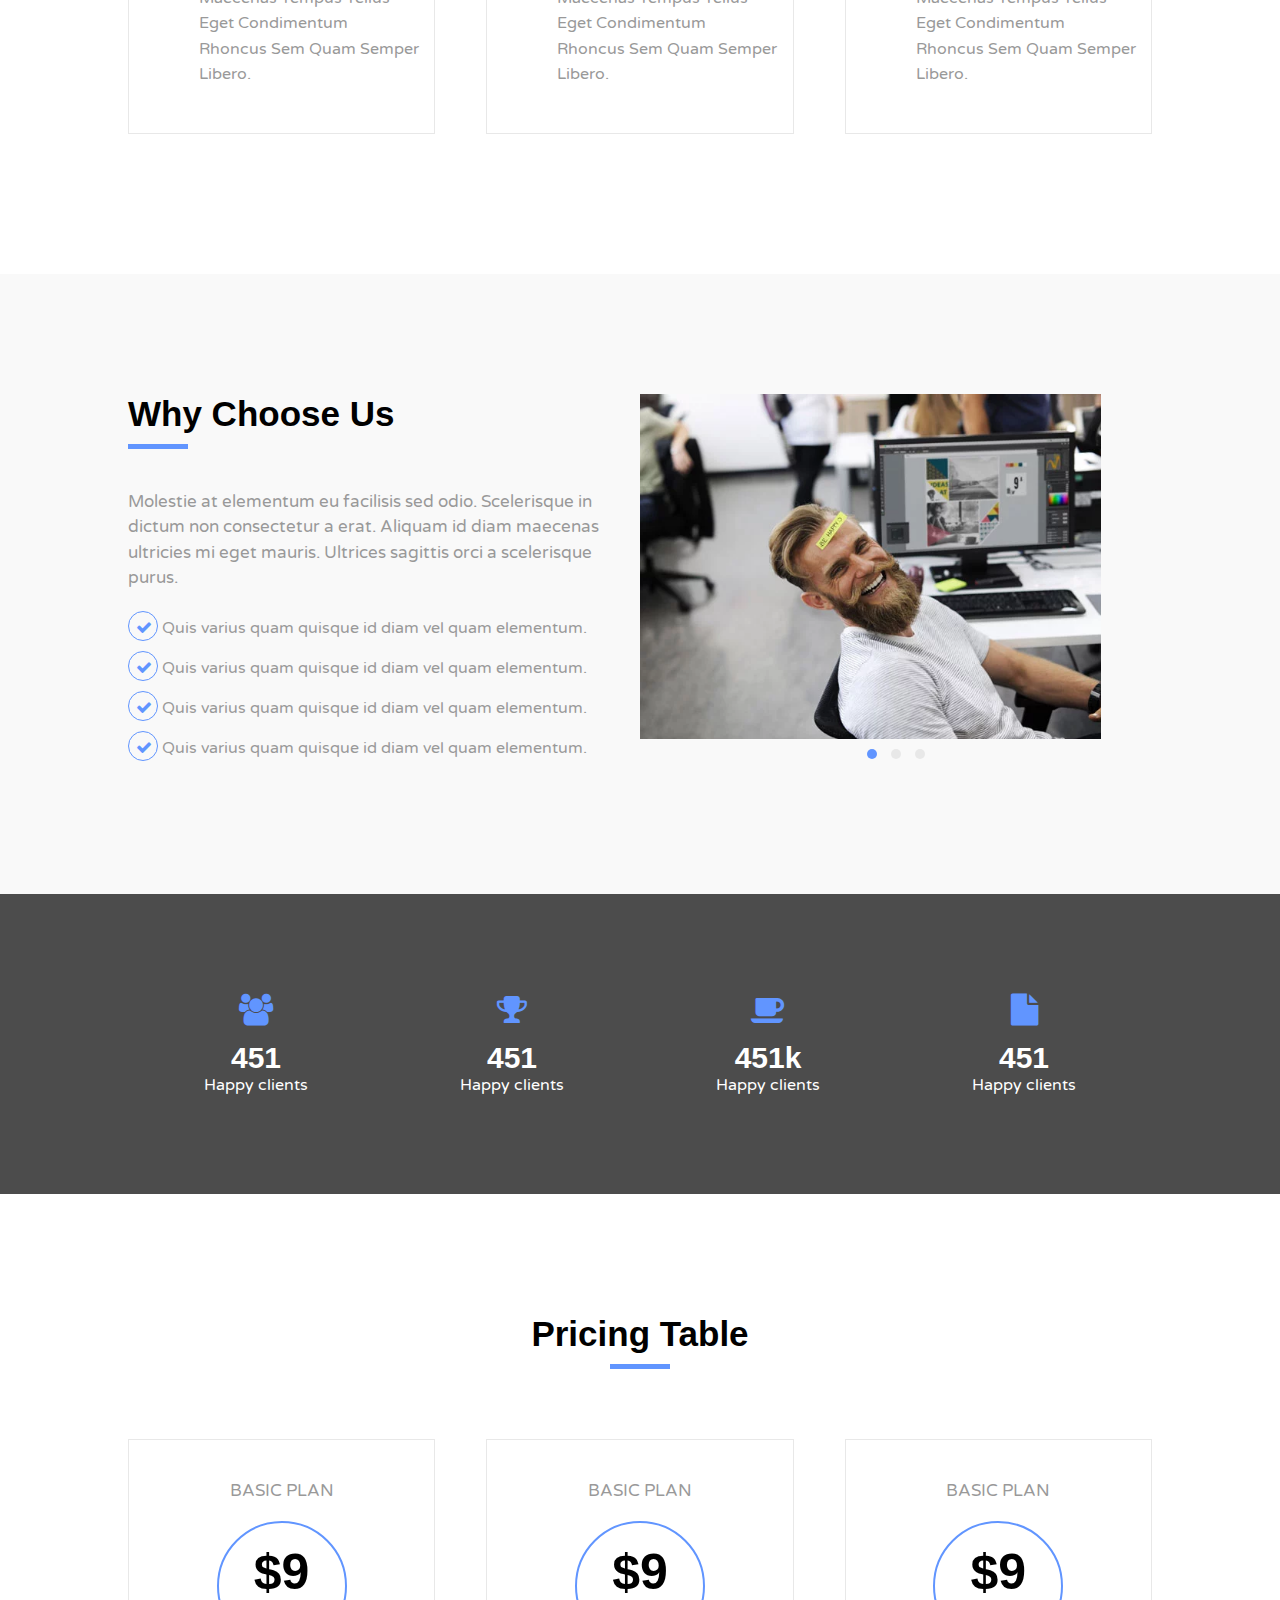
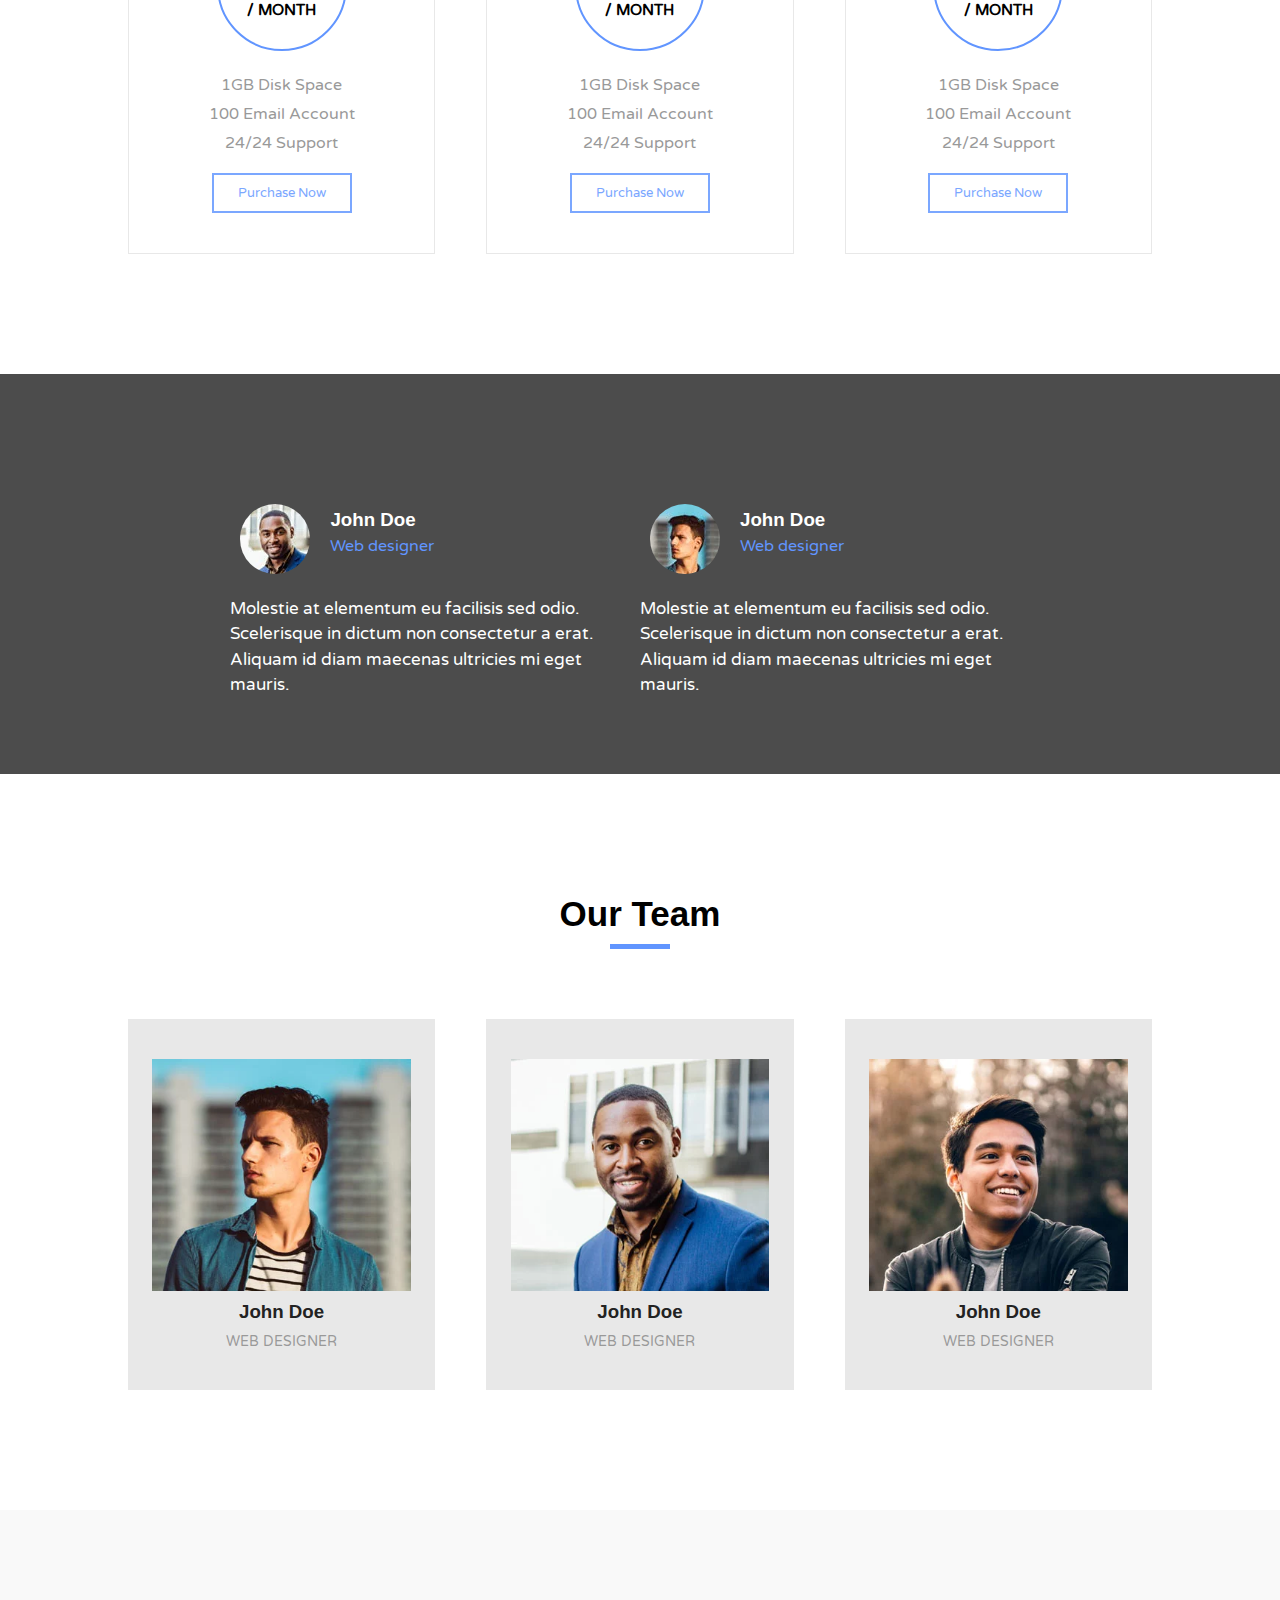
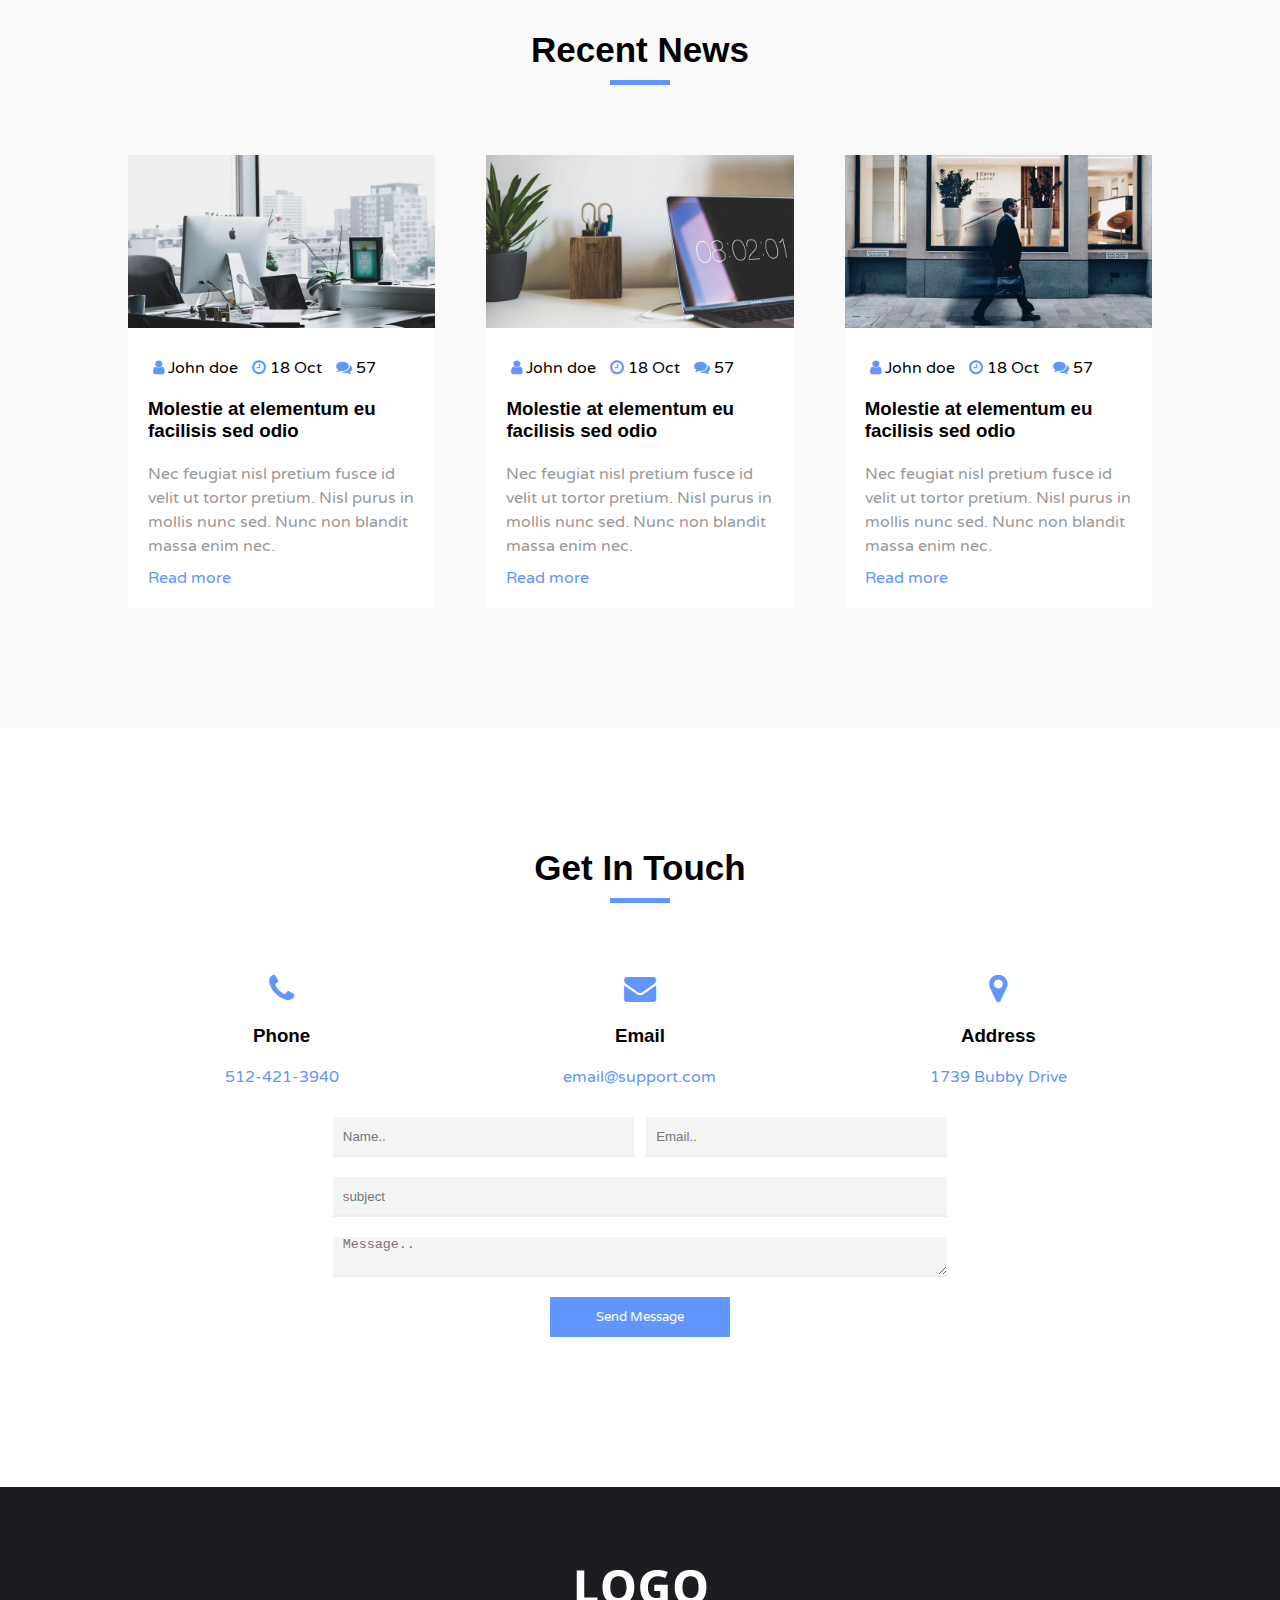
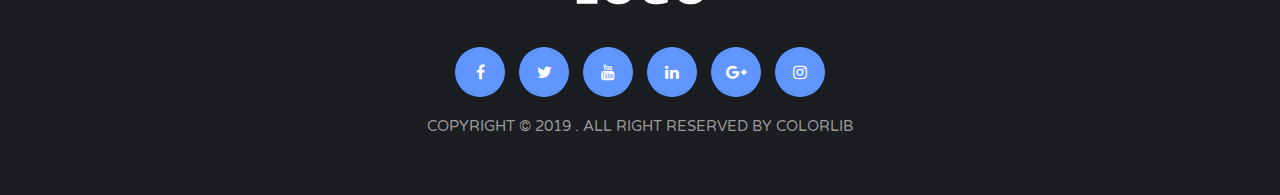
<file: Template_1_new-master/Template_1_new-master/index.html>
<html>
    <head>
        <meta charset="utf-8">
        <meta name="keywords" content="" />
        <meta name="description" content="" />
        <title> HTML CSS Template 1 </title>

        <!-- Font -->
        <link href="https://fonts.googleapis.com/css?family=Varela+Round&display=swap" rel="stylesheet">

        <!-- Css Files -->
        <!-- <link rel="stylesheet" href="css/all.min.css"> -->
        <link rel="stylesheet" href="css/font-awesome.min.css">
        <link rel="stylesheet" href="css/service.css">
        <link rel="stylesheet" href="css/offer.css">
        <link rel="stylesheet" href="css/style.css">
        <link rel="stylesheet" href="css/utils.css">
    </head>

    <body>

        <!-- Header -->
        <div class="header">
            <div class="container">
                <div class="header-content">
                    <div class="logo">
                        <img src="images/logo-alt.webp" alt="Logo Image" draggable="false">
                    </div>
                    <ul class="nav">
                        <li> <a href="#" class="active">Home</a> </li>
                        <li> <a href="#">About</a> </li>
                        <li> <a href="#">Portfolio</a> </li>
                        <li> <a href="#">Services</a> </li>
                        <li> <a href="#">Prices</a> </li>
                        <li> <a href="#">Team</a> </li>
                        <li class="dropdown">
                            <a href="#">Blog</a>
                            <ul class="dropdown-menu">
                                <li> <a href="#">blog post</a> </li>
                            </ul>
                        </li>
                        <li> <a href="#">Contact</a> </li>
                    </ul>
                    <div class="clear"></div>
                </div> <!-- ./header-content -->
            </div> <!-- ./container -->
        </div> <!-- ./header -->

        <!-- Home Section -->
        <div class="home">
            <div class="overlay">
                <div class="home-content">

                    <h1 class="title"> we are creative acency </h1>
                    <p class="home-desc">
                        Morbi mattis felis at nunc. Duis viverra diam non justo. In nisl. Nullam sit amet magna in magna gravida vehicula. Mauris tincidunt sem sed arcu. Nunc posuere.
                    </p>
                    <button class="btn btn-start hover-opacity">Get Started !</button>
                    <button class="btn btn-learn hover-opacity">Learn More !</button>

                </div> <!-- ./home-content -->
            </div> <!-- ./overlay -->
        </div> <!-- ./home -->

        <!-- About Section -->
        <div class="about pd-y">
            <div class="section-header mg-b-20 ">
                <h2 class="section-title mg-b-10">welcome to website</h2>
                <span class="line"></span>
            </div> <!-- ./section-header -->

            <div class="container">
                <div class="about-content">
                    <div class="about-item ltr-effect">
                        <i class="icon fa fa-cogs fa-2x"></i>
                        <h2 class="about-item-title">fully customizible</h2>
                        <p class="about-item-desc">
                            Maecenas tempus tellus eget condimentum rhoncus sem quam semper libero sit amet.
                        </p>
                        <a href="#" class="about-item-link">read more</a>
                    </div> <!-- ./about-item -->
                    <div class="about-item ltr-effect mg">
                        <i class="icon fa fa-magic fa-2x"></i>
                        <h2 class="about-item-title">fully customizible</h2>
                        <p class="about-item-desc">
                            Maecenas tempus tellus eget condimentum rhoncus sem quam semper libero sit amet.
                        </p>
                        <a href="#" class="about-item-link">read more</a>
                    </div> <!-- ./about-item -->
                    <div class="about-item ltr-effect">
                        <i class="icon fa fa-mobile fa-2x"></i>
                        <h2 class="about-item-title">fully customizible</h2>
                        <p class="about-item-desc">
                            Maecenas tempus tellus eget condimentum rhoncus sem quam semper libero sit amet.
                        </p>
                        <a href="#" class="about-item-link">read more</a>
                    </div> <!-- ./about-item -->
                </div> <!-- ./about-content -->
            </div> <!-- ./container -->
        </div> <!-- ./about -->

        <!-- Portfolio Section -->
        <div class="portfolio pd-y bg-gray">
            <div class="section-header mg-b-20 ">
                <h2 class="section-title mg-b-10">featured works</h2>
                <span class="line"></span>
            </div>

            <div class="container">
                <div class="portfolio-content">
                    <div class="portfolio-item">
                        <img src="images/work/work1.webp" alt="">

                        <div class="layer-content">
                            <div class="layer-info">
                                <span class="category">category</span>
                                <h3 class="layer-content-title">Lorem, ipsum dolor.</h3>
                                <a href="#"><i class="fa fa-edit"></i></a>
                                <a href="#"><i class="fa fa-search"></i></a>
                            </div>
                        </div> <!-- ./layer-content -->
                    </div> <!-- ./portfolio-item -->
                    <div class="portfolio-item mg">
                        <img src="images/work/work2.webp" alt="">
                        <div class="layer-content">
                            <div class="layer-info">
                                <span class="category">category</span>
                                <h3 class="layer-content-title">Lorem, ipsum dolor.</h3>
                                <a href="#"><i class="fa fa-edit"></i></a>
                                <a href="#"><i class="fa fa-search"></i></a>
                            </div>
                        </div> <!-- ./layer-content -->
                    </div> <!-- ./portfolio-item -->
                    <div class="portfolio-item">
                        <img src="images/work/work3.webp" alt="">
                        <div class="layer-content">
                            <div class="layer-info">
                                <span class="category">category</span>
                                <h3 class="layer-content-title">Lorem, ipsum dolor.</h3>
                                <a href="#"><i class="fa fa-edit"></i></a>
                                <a href="#"><i class="fa fa-search"></i></a>
                            </div>
                        </div> <!-- ./layer-content -->
                    </div> <!-- ./portfolio-item -->
                    <div class="portfolio-item">
                        <img src="images/work/work4.webp" alt="">
                        <div class="layer-content">
                            <div class="layer-info">
                                <span class="category">category</span>
                                <h3 class="layer-content-title">Lorem, ipsum dolor.</h3>
                                <a href="#"><i class="fa fa-edit"></i></a>
                                <a href="#"><i class="fa fa-search"></i></a>
                            </div>
                        </div> <!-- ./layer-content -->
                    </div> <!-- ./portfolio-item -->
                    <div class="portfolio-item mg">
                        <img src="images/work/work5.webp" alt="">
                        <div class="layer-content">
                            <div class="layer-info">
                                <span class="category">category</span>
                                <h3 class="layer-content-title">Lorem, ipsum dolor.</h3>
                                <a href="#"><i class="fa fa-edit"></i></a>
                                <a href="#"><i class="fa fa-search"></i></a>
                            </div>
                        </div> <!-- ./layer-content -->
                    </div> <!-- ./portfolio-item -->
                    <div class="portfolio-item">
                        <img src="images/work/work6.webp" alt="">
                        <div class="layer-content">
                            <div class="layer-info">
                                <span class="category">category</span>
                                <h3 class="layer-content-title">Lorem, ipsum dolor.</h3>
                                <a href="#"><i class="fa fa-edit"></i></a>
                                <a href="#"><i class="fa fa-search"></i></a>
                            </div>
                        </div> <!-- ./layer-content -->
                    </div> <!-- ./portfolio-item -->
                </div> <!-- ./portfolio-content -->
            </div> <!-- ./container -->
        </div>

        <!-- Offer Section -->
        <div class="offer pd-y">
            <div class="section-header mg-b-20">
                <h2 class="section-title mg-b-10">what we offer</h2>
                <span class="line"></span>
            </div> <!-- ./section-header -->
            <div class="container">
                <div class="offer-content">
                    <div class="offer-item ltr-effect">
                        <i class="icon fa fa-diamond fa-2x"></i>
                        <h2 class="offer-item-title">app development</h2>
                        <p class="offer-item-desc"> Maecenas tempus tellus eget condimentum rhoncus sem quam semper libero.</p>
                    </div> <!-- ./offer-item -->
                    <div class="offer-item mg ltr-effect">
                        <i class="icon fa fa-rocket fa-2x"></i>
                        <h2 class="offer-item-title">graphic design</h2>
                        <p class="offer-item-desc"> Maecenas tempus tellus eget condimentum rhoncus sem quam semper libero.</p>
                    </div> <!-- ./offer-item -->
                    <div class="offer-item ltr-effect">
                        <i class="icon fa fa-cogs fa-2x"></i>
                        <h2 class="offer-item-title">creative idea</h2>
                        <p class="offer-item-desc"> Maecenas tempus tellus eget condimentum rhoncus sem quam semper libero.</p>
                    </div> <!-- ./offer-item -->
                    <div class="offer-item ltr-effect">
                        <i class="icon fa fa-diamond fa-2x"></i>
                        <h2 class="offer-item-title">marketing</h2>
                        <p class="offer-item-desc"> Maecenas tempus tellus eget condimentum rhoncus sem quam semper libero.</p>
                    </div> <!-- ./offer-item -->
                    <div class="offer-item mg ltr-effect">
                        <i class="icon fa fa-pencil fa-2x"></i>
                        <h2 class="offer-item-title">awesome support</h2>
                        <p class="offer-item-desc"> Maecenas tempus tellus eget condimentum rhoncus sem quam semper libero.</p>
                    </div> <!-- ./offer-item -->
                    <div class="offer-item ltr-effect">
                        <i class="icon fa fa-flask fa-2x"></i>
                        <h2 class="offer-item-title">brand design</h2>
                        <p class="offer-item-desc"> Maecenas tempus tellus eget condimentum rhoncus sem quam semper libero.</p>
                    </div> <!-- ./offer-item -->
                </div> <!-- ./offer-content -->
            </div> <!-- ./container -->
        </div> <!-- ./offer -->

        <!-- Services Section -->
        <div class="service pd-y bg-gray">
            <div class="container">
                <div class="service-item">
                    <div class="section-header mg-b-20 ">
                        <h2 class="section-title mg-b-10">Why Choose Us</h2>
                        <span class="line"></span>
                    </div> <!-- ./service-header -->
                    <p class="service-item-desc">
                        Molestie at elementum eu facilisis sed odio. Scelerisque in dictum non consectetur a erat. Aliquam id diam maecenas ultricies mi eget mauris. Ultrices sagittis orci a scelerisque purus.
                    </p>
                    <ul class="service-list">
                        <li> <i class="fa fa-check fa-fw"></i>   Quis varius quam quisque id diam vel quam elementum.</li>
                        <li> <i class="fa fa-check fa-fw"></i>   Quis varius quam quisque id diam vel quam elementum.</li>
                        <li> <i class="fa fa-check fa-fw"></i>   Quis varius quam quisque id diam vel quam elementum.</li>
                        <li> <i class="fa fa-check fa-fw"></i>   Quis varius quam quisque id diam vel quam elementum.</li>
                    </ul> <!-- ./service-list -->
                </div> <!-- ./service-item -->
                <div class="service-item">
                    <div class="service-item-img">
                        <img src="images/about/about1.webp" alt="">
                    </div>
                    <ul class="service-bollets">
                        <li class="active"></li>
                        <li></li>
                        <li></li>
                    </ul>
                </div>
                <div class="clear"></div>
            </div><!-- ./container -->
        </div> <!-- ./service -->

        <!-- number Section -->
        <div class="numbers">
            <div class="overlay">
                <div class="container">
                    <div class="numbers-items">
                        <div class="number-item">
                            <i class="icon fa fa-users fa-2x"></i>
                            <h3 class="number-item-title"> 451 </h3>
                            <span class="number-item-text">Happy clients</span>
                        </div>
                        <div class="number-item">
                            <i class="icon fa fa-trophy fa-2x"></i>
                            <h3 class="number-item-title"> 451 </h3>
                            <span class="number-item-text">Happy clients</span>
                        </div>
                        <div class="number-item">
                            <i class="icon fa fa-coffee fa-2x"></i>
                            <h3 class="number-item-title"> 451k </h3>
                            <span class="number-item-text">Happy clients</span>
                        </div>
                        <div class="number-item">
                            <i class="icon fa fa-file fa-2x"></i>
                            <h3 class="number-item-title"> 451 </h3>
                            <span class="number-item-text">Happy clients</span>
                        </div>
                    </div> <!-- ./numbers-items -->
                </div> <!-- ./container -->
            </div> <!-- ./overlay -->
        </div> <!-- ./number -->

        <!-- Pricing section -->
        <div class="pricing pd-y">
            <div class="section-header mg-b-20 ">
                <h2 class="section-title mg-b-10">pricing table</h2>
                <span class="line"></span>
            </div>
            <div class="container">
                <div class="pricing-plans">
                    <div class="pricing-item tb-effect">
                        <span class="pricing-item-text">Basic Plan</span>
                        <div class="pricint-item-permonth">
                            <h3 class="doller">$9</h3>
                            <span class="month">/ month</span>
                        </div>
                        <ul class="pricing-list">
                            <li>1GB Disk Space</li>
                            <li>100 Email Account</li>
                            <li>24/24 Support</li>
                        </ul>
                        <button class="pricing-item-purchase">Purchase Now</button>
                    </div> <!-- ./pricing-item -->
                    <div class="pricing-item mg tb-effect">
                        <span class="pricing-item-text">Basic Plan</span>
                        <div class="pricint-item-permonth">
                            <h3 class="doller">$9</h3>
                            <span class="month">/ month</span>
                        </div>
                        <ul class="pricing-list">
                            <li>1GB Disk Space</li>
                            <li>100 Email Account</li>
                            <li>24/24 Support</li>
                        </ul>
                        <button class="pricing-item-purchase">Purchase Now</button>
                    </div> <!-- ./pricing-item -->
                    <div class="pricing-item tb-effect">
                        <span class="pricing-item-text">Basic Plan</span>
                        <div class="pricint-item-permonth">
                            <h3 class="doller">$9</h3>
                            <span class="month">/ month</span>
                        </div>
                        <ul class="pricing-list">
                            <li>1GB Disk Space</li>
                            <li>100 Email Account</li>
                            <li>24/24 Support</li>
                        </ul>
                        <button class="pricing-item-purchase">Purchase Now</button>
                    </div> <!-- ./pricing-item -->
                </div> <!-- ./pricing-plans -->
            </div> <!-- ./container -->
        </div> <!-- ./pricing -->

        <!-- Testimonail Section -->
        <div class="testimonail">
            <div class="overlay">
                <div class="container">
                    <div class="testimonail-content">
                        <div class="testimonail-item">
                            <div class="testimonail-toplayer">
                                <img src="images/Testimonial/perso1.webp" alt="">
                                <h3>John Doe</h3>
                                <span>Web designer</span>
                            </div>
                            <p class="testimonail-desc">
                                Molestie at elementum eu facilisis sed odio. Scelerisque in dictum non consectetur a erat. Aliquam id diam maecenas ultricies mi eget mauris.
                            </p>
                        </div> <!-- ./testimonail-item -->
                        <div class="testimonail-item">
                            <div class="testimonail-toplayer">
                                <img src="images/Testimonial/perso2.webp" alt="">
                                <h3>John Doe</h3>
                                <span>Web designer</span>
                            </div>
                            <p class="testimonail-desc">
                                Molestie at elementum eu facilisis sed odio. Scelerisque in dictum non consectetur a erat. Aliquam id diam maecenas ultricies mi eget mauris.
                            </p>
                        </div> <!-- ./testimonail-item -->
                    </div> <!-- ./testimonail-content -->
                </div> <!-- ./container -->
            </div> <!-- ./overlay -->
        </div> <!-- ./testimonail -->

        <!-- Team Section-->
        <div class="team pd-y">
            <div class="section-header mg-b-20 ">
                <h2 class="section-title mg-b-10">our team</h2>
                <span class="line"></span>
            </div> <!-- ./section-header -->
            <div class="container">
                <div class="team-content">
                    <div class="team-item tb-effect">
                        <div class="team-img">
                            <img src="images/team/team1.webp" alt="">
                            <div class="team-overlay">
                                <a href="#"> <i class="fa fa-facebook"></i> </a>
                                <a href="#"> <i class="fa fa-twitter"></i> </a>
                                <a href="#"> <i class="fa fa-linkedin"></i> </a>
                            </div>
                        </div>
                        <div class="team-info">
                            <h3 class="team-info-title">John Doe</h3>
                            <span class="team-info-text">Web Designer</span>
                        </div>
                    </div> <!-- ./team-item -->
                    <div class="team-item tb-effect mg">
                        <div class="team-img">
                            <img src="images/team/team2.webp" alt="">
                            <div class="team-overlay">
                                <a href="#"> <i class="fa fa-facebook"></i> </a>
                                <a href="#"> <i class="fa fa-twitter"></i> </a>
                                <a href="#"> <i class="fa fa-linkedin"></i> </a>
                            </div>
                        </div>
                        <div class="team-info">
                            <h3 class="team-info-title">John Doe</h3>
                            <span class="team-info-text">Web Designer</span>
                        </div>
                    </div> <!-- ./team-item -->
                    <div class="team-item tb-effect">
                        <div class="team-img">
                            <img src="images/team/team3.webp" alt="">
                            <div class="team-overlay">
                                <a href="#"> <i class="fa fa-facebook"></i> </a>
                                <a href="#"> <i class="fa fa-twitter"></i> </a>
                                <a href="#"> <i class="fa fa-linkedin"></i> </a>
                            </div>
                        </div>
                        <div class="team-info">
                            <h3 class="team-info-title">John Doe</h3>
                            <span class="team-info-text">Web Designer</span>
                        </div>
                    </div> <!-- ./team-item -->
                </div> <!-- ./team-content -->
            </div> <!-- ./container -->
        </div> <!-- ./team -->

        <!-- Blog Section -->
        <div class="blog pd-y bg-gray">
            <div class="section-header mg-b-20 ">
                <h2 class="section-title mg-b-10">recent news</h2>
                <span class="line"></span>
            </div>

            <div class="container">
                <div class="blog-content">
                    <div class="blog-item">
                        <div class="blog-item-img">
                            <img src="images/blog/blog1.webp" alt="">
                        </div>
                        <div class="blog-info">
                            <ul class="blog-list">
                                <li>
                                    <i class="fa fa-user"></i>
                                    John doe
                                </li>
                                <li>
                                    <i class="fa fa-clock-o"></i>
                                    18 Oct
                                </li>
                                <li>
                                    <i class="fa fa-comments"></i>
                                    57
                                </li>
                            </ul> <!-- ./blog-list -->
                            <h3 class="blog-title">Molestie at elementum eu facilisis sed odio</h3>
                            <p class="blog-desc">Nec feugiat nisl pretium fusce id velit ut tortor pretium. Nisl purus in mollis nunc sed. Nunc non blandit massa enim nec.</p>
                            <a href="#" class="blog-link">Read more</a>
                        </div> <!-- ./blog-inf -->
                    </div> <!-- ./blog-item -->
                    <div class="blog-item mg">
                        <div class="blog-item-img">
                            <img src="images/blog/blog2.webp" alt="">
                        </div>
                        <div class="blog-info">
                            <ul class="blog-list">
                                <li>
                                    <i class="fa fa-user"></i>
                                    John doe
                                </li>
                                <li>
                                    <i class="fa fa-clock-o"></i>
                                    18 Oct
                                </li>
                                <li>
                                    <i class="fa fa-comments"></i>
                                    57
                                </li>
                            </ul> <!-- ./blog-list -->
                            <h3 class="blog-title">Molestie at elementum eu facilisis sed odio</h3>
                            <p class="blog-desc">Nec feugiat nisl pretium fusce id velit ut tortor pretium. Nisl purus in mollis nunc sed. Nunc non blandit massa enim nec.</p>
                            <a href="#" class="blog-link">Read more</a>
                        </div> <!-- ./blog-inf -->
                    </div> <!-- ./blog-item -->
                    <div class="blog-item">
                        <div class="blog-item-img">
                            <img src="images/blog/blog3.webp" alt="">
                        </div>
                        <div class="blog-info">
                            <ul class="blog-list">
                                <li>
                                    <i class="fa fa-user"></i>
                                    John doe
                                </li>
                                <li>
                                    <i class="fa fa-clock-o"></i>
                                    18 Oct
                                </li>
                                <li>
                                    <i class="fa fa-comments"></i>
                                    57
                                </li>
                            </ul> <!-- ./blog-list -->
                            <h3 class="blog-title">Molestie at elementum eu facilisis sed odio</h3>
                            <p class="blog-desc">Nec feugiat nisl pretium fusce id velit ut tortor pretium. Nisl purus in mollis nunc sed. Nunc non blandit massa enim nec.</p>
                            <a href="#" class="blog-link">Read more</a>
                        </div> <!-- ./blog-inf -->
                    </div> <!-- ./blog-item -->
                </div> <!-- ./blog-content -->
            </div> <!-- ./container -->
        </div> <!-- ./blog -->

        <!-- Contact Section -->
        <div class="contact pd-y">
            <div class="section-header mg-b-20 ">
                <h2 class="section-title mg-b-10">Get In Touch</h2>
                <span class="line"></span>
            </div>
            <div class="container">
                <div class="getintouch-items">
                    <div class="item">
                        <i class="fa fa-phone fa-2x"></i>
                        <h3 class="item-title">Phone</h3>
                        <span class="item-text">512-421-3940</span>
                    </div>
                    <div class="item mg">
                        <i class="fa fa-envelope fa-2x"></i>
                        <h3 class="item-title">Email</h3>
                        <span class="item-text">email@support.com</span>
                    </div>
                    <div class="item">
                        <i class="fa fa-map-marker fa-2x"></i>
                        <h3 class="item-title">Address</h3>
                        <span class="item-text">1739 Bubby Drive</span>
                    </div>
                </div>
                <form action="">
                    <div class="two-inputs">
                        <input type="text" placeholder="Name..">
                        <input type="text" placeholder="Email..">
                    </div>
                    <input type="text" placeholder="subject">
                    <textarea cols="30" rows="10" placeholder="Message.."></textarea>
                    <input type="submit" value="Send Message">
                </form>
            </div>
        </div>
        <!-- Footer Section -->
        <div class="footer">
            <img src="images/logo-alt.webp" alt="">
            <ul class="footer-links">
                <li><a href="#" class="hover-opacity"><i class="fa fa-facebook"></i></a></li>
                <li><a href="#" class="hover-opacity"><i class="fa fa-twitter"></i></a></li>
                <li><a href="#" class="hover-opacity"><i class="fa fa-youtube"></i></a></li>
                <li><a href="#" class="hover-opacity"><i class="fa fa-linkedin"></i></a></li>
                <li><a href="#" class="hover-opacity"><i class="fa fa-google-plus"></i></a></li>
                <li><a href="#" class="hover-opacity"><i class="fa fa-instagram"></i></a></li>
            </ul>
            <p class="copyright">copyright &copy; 2019 . all right reserved by colorlib</p>
        </div>
    </body>
</html>
</file>
<file: css/style.css>
/*
    1- Comment Styles
    2- General Styles
    3- Sections
        3.1 Header Section
        3.2 Home Section
        3.3 About Section 
        3.4 portfolio Section 
        3.5 Service Section 
        3.6 Price Section 
        3.7 Team Section 
        3.8 Blog Section
        3.9 contact Section
        3.10 Footer Section
 */

 /*
    1- Comment Style
        - Container
        - Opacity Haver
        - Section Header
        - Section Padding
        - Hover Effect 1 ( Left To Right)
        - Hover Effect 2 ( Top To Bottom) 
  */

 /* General Css Styles */
 
* {
    margin:0;
    padding:0;
    box-sizing: border-box; /* css3 */
}

body {
    font-family: 'Raleway', sans-serif;
    font-family: 'Varela Round', sans-serif;
}

.container {
    width: 80%;
    margin: auto;

}

.overlay {
    position: absolute;
    width: 100%;
    height: 100%;
    top: 0;
    left: 0;
    background-color: rgb(0, 0, 0, 0.5);
}

.hover-opacity {
    transition: opacity .5s;
}

.hover-opacity:hover {
    opacity: 0.8;
}

.ltr-effect ,
.tb-effect {
    position: relative;
}

.ltr-effect:after , 
.tb-effect:after {
    position: absolute;
    content: "";
    top: 0;
    left: 0;
    right: 0;
    bottom: 0;
    background: #333;
    z-index: -1;
}

.ltr-effect:after {
    width: 0;
    transition: width 0.8s;
}

.ltr-effect:hover:after {
   width: 100%; 
}

.tb-effect:after {
    width: 100%;
    height: 0;
    transition: height 0.5s;
}

.tb-effect:hover:after {
    height: 100%;
}

/* 2- General Css Styles */

* {
    margin: 0;
    padding: 0;
    box-sizing: border-box;
}

:root {
    --mainColor  : #6195ff;
    --greyColor  : #999;
    --whiteColor : #fff;
}

.container {
    width: 80%;
    margin: auto;
}

body {
    font-family: 'Varela Round', sans-serif;
}

.clear {
    clear: both;
}

h1 , h2 , h3 , h4 , h5 , h6 {
    font-family: montserrat,sans-serif;
}

button {
    font-family: inherit;
}

ul {
    list-style-type: none;
}

a {
    text-decoration: none;
}

.pd-y {
    padding: 120px 0;
}

.section-header {
    text-align: center;
}

.section-header .section-title {
    font-size: 35px;
    text-transform: capitalize;
    margin-bottom: 10px;
}

.section-header .line {
    display: block;
    height: 5px;
    width: 85px;
    margin: 0px auto 70px auto;
    background-color: var(--mainColor);
}
/* Sections Styles*/

/* Header */

.header {
    position:fixed;
    width: 100%;
    z-index: 10;
    background: rgba(0, 0, 0, 0.4);
}

.header-content {
  /*  overflow: hidden; /* to solve float problem *//* .clear{clear:both;} */
}

.header .logo {
    width: 40%;
    float: left;
}

.header .logo img {
    width: 35%;
    margin: 15px;
}

.header .nav {
    width: 60%;
    float: left;
    list-style: none;
    text-align: right;
}

.header .nav > li {
    display: inline-block;
    text-align: right;
}

.header .nav > li > a {
    color: var(--whiteColor);
    font-size: 15px;
    text-decoration: none;
    display: block;
    padding: 35px 15px;
}

.header .nav > li > a.active:after,
.header .nav > li > a:after {
    content: "";
    display: block;
    width: 0;
    height: 2px;
    margin: 2px;
    background-color: var(--mainColor);
    transition: width 0.5s;
}

.header .nav > li > a.active:after {
    width: 100%;
}

.header .nav > li > a:after {
    width: 0;
}

.header .nav > li > a:hover:after {
    width: 100%;
}

.dropdown {
    position: relative;
}

.dropdown-menu {
    position: absolute;
    background: var(--mainColor);
    width: 150px;
    text-align: center;
    left: 20%;
    top: 70%;
    opacity: 0;
    visibility: hidden;
    transition: opacity 0.5s , visibility 0.5s;
}

.dropdown-menu a {
    color: var(--whiteColor);
    display: block;
    padding: 10px;
}

.dropdown:hover .dropdown-menu {
    opacity: 1;
    visibility: visible;
}

/* Home Section */

.home {
    height: 100vh;
    background-image: url(../images/background/images2.jpg);
    background-size: cover;
    position: relative;
}

.home-content {
    position: absolute;
    width: 65%;
    top: 50%;
    left: 50%;
    transform: translate(-50%,-50%);
    text-align: center;
}

.home .title {
    color: var(--whiteColor);
    font-size: 3.5rem;
    text-transform: uppercase;
}

.home .home-desc {
    margin: 30px 0;
    color: var(--whiteColor);
    font-size: 12px;
    text-transform: uppercase;
    letter-spacing: 1px;
    line-height: 1.5px;
    font-weight: bold;
}

.home .btn {
    min-width: 160px;
    padding: 15px 0;
    border-radius: 5px;
    border: 0;
    cursor: pointer;
    font-size: 12px;
    font-weight: bold;
    text-transform: uppercase;
}

.home .btn-best {
    margin-right: 10px;
    background-color: var(--whiteColor);
}

.home .btn-why {
    background-color: var(--mainColor);
    color: var(--whiteColor);
}

/* About Section */
.about-content {
    overflow: hidden;
}

.about-item {
    width: 30%;
    float: left;
    text-align: center;
    border: 1px solid #e8e8e8;
    padding: 50px 20px;
}

.about-item.mg {
    margin: 0 5%;
}

.about-item:hover .about-item-title {
    color: var(--whiteColor);
}
.about-item .icon {
    color: var(--mainColor);
    margin-bottom: 10px;
}

.about-item-title {
    text-transform: capitalize;
    margin-bottom: 10px;
    transition: 0.8s;
}

.about-item-desc {
    line-height: 1.6;
    margin-bottom: 10px;
    color: var(--greyColor);
}

.about-item-link {
    color: var(--mainColor);
    text-transform: capitalize;
}

/* portfolio Section */

.portfolio {
    background: #ebebeb
}

.portfolio-content {
    overflow: hidden;
}

.portfolio-item {
    width: 30%;
    float: left;
    margin-bottom: 30px;
    position: relative;
    padding: 20px;
}

.portfolio-item .layer-content {
    position: absolute;
    top: 0;
    left: 0;
    width: 100%;
    height: 100%;
    background-color: rgb(0, 0, 0, 0.3);
    opacity: 0;
    visibility: hidden;
    transition: opacity 0.5;
}

.portfolio-item:hover .layer-content {
    opacity: 1;
    visibility: visible;
}

.layer-content .layer-info {
    position: absolute;
    width: 60%;
    left: 50%;
    top: 50%;
    text-align: center;
    transform: translate(-50%, -50%);
}

.layer-content .category {
    color: var(--mainColor);
    text-transform: uppercase;
    display: block;
    margin-bottom: 5px;
    position: relative;
    top: 10px;
    opacity: 0;
    transition: top 0.5s, opacity 0.5s;
    transition-delay: 0.3;
}

.layer-content-title {
    font-size: 15px;
    color: var(--whiteColor);
    margin-bottom: 10px;
    position: relative;
    top: 10px;
    opacity: 0;
    transition: top 0.5s, opacity 0.5s;
    transition-delay: 0.3s;
}

.layer-content a {
    color: var(--whiteColor);
    position: relative;
    top: 10px;
    opacity: 0;
    transition: top 0.5s, opacity 0.5s;
    transition-delay: 0.3s;
}

.layer-content a i {
    display: inline-block;
    width: 30px;
    height: 30px;
   line-height: 30px;
    background-color: var(--mainColor);
    transition-delay: 0.3s;
}

.portfolio-item:hover .layer-content-title,
.portfolio-item:hover .layer-content a,
.portfolio-item:hover .layer-content .category {
    top: 0;
    opacity: 1;
}

.portfolio-item.mg {
    margin: 0 5%;
}

.portfolio-item img {
    width: 100%;
}

/* Offer Section */

.offer {}

.offer-content {
    overflow: hidden;
}

.offer-item {
    width: 30%;
    float: left;
    margin-bottom: 20px;
    border: 1px solid #e8e8e8;
    padding: 30px 15px 30px 70px;
    position: relative;
}

.offer-item.mg {
    margin: 0 5%;
}
.offer-item .icon {
    position: absolute;
    left: 15px;
    top: 35px;
    color: var(--mainColor);
}

.offer-item-title {
    text-transform: capitalize;
    margin-bottom: 15px;
    transition: color 0.5s;
}

.offer-item-desc {
    text-transform: capitalize;
    margin-bottom: 15px;
    line-height: 1.6;
    color: var(--greyColor);
}

.offer-item:hover .offer-item-title {
    color: var(--whiteColor);
}

/* service section */

.service {
    background-color: #ebebeb;
}

.service-item {
    width: 50%;
    float: left;
}

.service-item .section-header {
    text-align: left;
}

.service-item .section-header .line {
    margin: 0 0 40px 0;
}

.service-item-desc {
    padding-right: 20px;
    color: var(--greyColor);
    line-height: 1.5;
    font-size: 17px;
    margin-bottom: 20px;
}

.service-list li {
    margin-bottom: 10px;
    color: var(--greyColor);
}

.service-list li i {
    border: 1px solid var(--mainColor);
    color: var(--mainColor);
    width: 30px;
    height: 30px;
    padding: 5px;
    border-radius: 50%;
}

.service-item img img {
    width: 100%;
}

.service-boliets {
    list-style: none;
    text-align: center;
}

.service-boliets li {
    width: 10px;
    height: 10px;
    display: inline-block;
    background-color: #e8e8e8;
    margin: 10px 5px;
    border-radius: 50%;
}

.service-boliets li.active {
    background-color: var(--mainColor);
}

.service-boliets li:hover {
    background-color: var(--mainColor);
}

/* numbers section */

.numbers {
    position: relative;
    background-image: url("../images/number/background2.jpg");
    background-size: cover;
    background-attachment: fixed;
    height: 300px;
}

.numbers-items {
    overflow: hidden;
    padding: 100px 0;
}

.number-item {
    width: 25%;
    float: left;
    text-align: center;
}

.number-item .icon {
    color: var(--mainColor);
    margin-bottom: 15px;
}

.number-item-title {
    font-weight: bold;
    font-size: 30px;
    color: var(--whiteColor);
}

.number-item-text {
    color: var(--whiteColor);
}

/* Price Section */

.pricing {

}

.pricing-plans {
    overflow: hidden;
}

.pricing-item {
    width: 30%;
    float: left;
    padding: 40px 15px;
    border: 1px solid #e8e8e8;
    text-align: center;
}

.pricing-item.mg {
    margin: 0 5%;
}

.pricing-item-plan {
    text-transform: uppercase;
    font-size: 17px;
    color: var(--greyColor);
    transition: color 0.7s;
}

.pricing-item-permonth {
    width: 130px;
    height: 130px;
    padding: 30px 0;
    margin: 20px auto;
    border: 2px solid var(--mainColor);
    border-radius: 50%;
    transition: color 0.7s;
}

.pricing-item-permonth .dollar {
    font-size: 35px;
}

.pricing-item-permonth {
    text-transform: uppercase;
    font-weight: bold;
    font-size: 15px;
}

.pricing-list {
    list-style: none;
}

.pricing-list li {
    color: var(--greyColor);
    line-height: 1.8;
}

.pricing-item-purchase {
    background: none;
    border: 2px solid #7ba7ff;
    display: block;
    width: 140px;
    padding: 10px;
    margin: 15px auto 0 auto;
    color: #7ba7ff;
}

.pricing-item:hover .pricing-item-permonth {
    color: var(--whiteColor);
}

.pricing-item:hover .pricing-item-plan {
    color: #7ba7ff;
}

/* testimonial section */

.testimonial {
    position: relative;
    background-image: url(../images/testimonial/background3.jpg);
    background-attachment: fixed;
    height: 400px;
}

.testimonial-content {
    overflow: hidden;
    padding: 120px 0;
    width: 80%;
    margin: auto;
}

.testimonial-item {
    width: 50%;
    float: left;
    color: var(--whiteColor);
}

.testimonial-item .testimonial-toplayer {
    padding: 10px 2px 40px 100px;
    position: relative;
}

.testimonial-item .testimonial-toplayer img {
    position: absolute;
    left: 10px;
    top: 10px;
    border-radius: 50%;
}

.testimonial-item .testimonial-toplayer h3 {
    margin: 5px 0;
}

.testimonial-item .testimonial-toplayer span {
    color: var(--mainColor);
}

.testimonial-desc {
    line-height: 1.5;
    font-size: 15px;
    margin: -5px 50px;
}

/* Team Section */

.team {

}

.team-content {
    overflow: hidden;
}

.team-item {
    width: 30%;
    float: left;
    background: #e8e8e8;
    padding: 40px 10px;
    text-align: center;
}

.team-item.mg {
    margin: 0 5%;
}
.team-item .team-img {
    width: 90%;
    margin: auto;
    position: relative;
}

.team-overlay {
    position: absolute;
    top: 0;
    left: 0;
    right: 0;
    bottom: 0;
    background: rgb(0, 0, 0, 0.5);
    opacity: 0;
    visibility: hidden;
}

.team-overlay a {
    display: block;
    width: 40px;
    height: 40px;
    background: #7ba7ff;
    color: var(--whiteColor);
    margin-left: auto;
}

.team-overlay a i {
    line-height: 40px;
}

.team-item .team-img img {
    width: 100%;
}

.team-item .team-info-title {
    color: #222;
    margin: 10px 0;
    transition: color 0.5s;
}

.team-item .team-info-text {
    color: var(--greyColor);
    text-transform: uppercase;
    font-size: 14px;
    transition: color 0.5s;
}

.team-item:hover .team-overlay {
    visibility: visible;
    opacity: 1;
}

.team-item.tb-effect {
    z-index: 1;
}

.team-item:hover .team-info-title {
    color: var(--whiteColor);
}

.team-item:hover .team-info-text {
    color: #7ba7ff;
}

/* Blog Section */

.blog {
    background: #ebebeb;
}

.blog-content {
    overflow: hidden;
}

.blog-item {
    width: 30%;
    float: left;
    background: var(--whiteColor);
    border-radius: 15px;
}

.blog-item.mg {
    margin: 0 5%;
}

.blog-item-img img {
    width: 100%;
    border-radius: 15px;
}

.blog-info {
    padding: 20px;
}

.blog-list {
    list-style: none;
    margin: 10px 0;
}

.blog-list li {
    display: inline-block;
    margin: 0 5px;
}

.blog-list li i {
    color: var(--mainColor);
}

.blog-title {
    font-weight: bold;
    margin: 20px 0;
}

.blog-desc {
    color: var(--greyColor);
    margin-bottom: 10px;
    line-height: 1.5;
}

.blog-link {
    color: var(--mainColor);
}

/* contact Section */

.contact {

}

.getintouch-items .item {
    width: 30%;
    float: left;
    text-align: center;
}

.getintouch-items .item.mg {
    margin: 0 5%;
}

.getintouch-items .item i {
    color: var(--mainColor);
}

.getintouch-items .item-title {
    font-weight: bold;
    margin: 20px 0;
}

.getintouch-items .item-text {
    color: var(--mainColor);
    font-weight: bold;
}

.contact form {
    width: 60%;
    margin: 30px auto
}

.contact form input,
.contact form textarea {
    width: 100%;
    box-sizing: border-box;
    height: 40px;
    border: 0;
    background: #f4f4f4;
    border-bottom: 2px solid #eee;
    color: #354052;
    padding: 0 10px;
    margin-bottom: 20px;
}

/*.contact form .two-inputs {
    overflow: hidden;
}*/

.contact form .two-inputs input {
    width: 49%;
    float: left;
    margin-top: 35px;
}

.contact form .two-inputs input:last-child {
    margin-left: 2%
}

.contact form input[type=submit] {
    width: 180px;
    padding: 10px;
    background: var(--mainColor);
    color: var(--whiteColor);
    border: 0;
    cursor: pointer;
    margin: auto;
    display: block;
    font-family: inherit;
}

/* Footer Section */

.footer {
    background: #1c1d21;
    text-align: center;
    padding: 15px 0;
}

.footer img {
    width: 450px;
}

.footer-links {
    list-style: none;
    margin: 20px 0;
}
.footer-links li {
    display: inline-block;
}

.footer-links li a {
    display: block;
    width: 50px;
    height: 50px;
    background: var(--mainColor);
    color: var(--whiteColor);
    margin: 0 5px;
    border-radius: 50%;
}

.footer-links li a i {
    line-height: 50px;
}

.footer .copyright {
    color: var(--whiteColor);
    font-size: 15px;
    text-transform: uppercase;
}
</file>
<file: css/utils.css>
.mg-b-5 {
    margin-bottom: 5px;
}

.mg-b-10 {
    margin-bottom: 10px;
}

.mg-b-15 {
    margin-bottom: 15px;
}

.mg-b-20 {
    margin-bottom: 20px;
}

.mg-b-25 {
    margin-bottom: 25px;
}

.uppercase {
    text-transform: uppercase;
}

.capitalize {
    text-transform: capitalize;
}

.float-left {
    float: left;
}

.overflow-hidden {
    overflow: hidden;
}

.be-gray {
    background: #f9f9f9;
}
</file>
<file: Template_1_new-master/Template_1_new-master/css/service.css>
/* Service Section */
.service-item {
    width: 50%;
    float: left;
}

.service-item .section-header {
    text-align: left
}

.service-item .section-header .line {
    margin: 0 0 40px 0 
}

.service-item-desc {
    padding-right: 20px;
    color: #999;
    line-height: 1.5;
    font-size: 17px;
    margin-bottom: 20px;
}

.service-list {
    list-style: none
}

.service-list li {
    margin-bottom: 10px;
    color: #999
}

.service-list li i {
    border: 1px solid var(--mainColor);
    color: var(--mainColor);
    width: 30px;
    height: 30px;
    padding: 7px;
    border-radius: 50%;
}

.service-item-img img {
    width: 90%;
}

.service-bollets {
    list-style: none;
    text-align: center
}

.service-bollets li {
    width: 10px;
    height: 10px;
    display: inline-block;
    background-color: #e8e8e8;
    margin: 10px 5px;
    border-radius: 50%;
}

.service-bollets li.active {
    background-color: var(--mainColor) 
}

.service-bollets li:hover {
    background-color: var(--mainColor) 
}
</file>
<file: Template_1_new-master/Template_1_new-master/css/offer.css>
/* Offer Section */
.offer {

}

.offer-content {
    overflow: hidden;
}

.offer-item {
    width: 30%;
    float: left;
    margin-bottom: 20px;
    border: 1px solid #e8e8e8;
    padding: 30px 15px 30px 70px;
    position: relative
}

.offer-item.mg {
    margin: 0 5%;
}

.offer-item .icon {
    position: absolute;
    left: 15px;
    top: 35px;
    color: var(--mainColor)
}

.offer-item-title {
    text-transform: capitalize;
    margin-bottom: 15px;
    transition: color 0.5s;
}

.offer-item-desc {
    text-transform: capitalize;
    margin-bottom: 15px;
    line-height: 1.6;
    color: #999
}

.offer-item:hover .offer-item-title {
    color: #fff;
}
</file>
<file: Template_1_new-master/Template_1_new-master/css/style.css>
/*
    1- Common Styles
    2- General Styles
    3- Sections
        3.0 Header Section
        3.1 Home Section
        3.2 About Section
        3.3 Portfolio Section
        3.4 Service Section
        3.5 Prices Section
        3.6 Team Section
        3.7 Blog Page
        3.8 Contact Section
        3.9 Footer Section
*/


/* 1- Common styles */
/*
    - overlay
    - opacity hover
    - section header
    - section padding
    - hover effect 1 ( left to right )
    - hover effect 2 ( top to bottom )
*/
.overlay {
    position: absolute;
    width: 100%;
    height: 100%;
    top: 0;
    left: 0;
    background-color: rgba(0,0,0,0.7)
}

.hover-opacity {
    transition: opacity .5s
}

.hover-opacity:hover {
    opacity: 0.8;
}

.ltr-effect ,
.tb-effect {
    position: relative;
}

.ltr-effect:after, .tb-effect:after {
    position: absolute;
    content: "";
    top: 0;
    left: 0;
    right: 0;
    bottom: 0;
    background: #333;
    z-index: -1;
}

.ltr-effect:after {
    width: 0;
    transition: width 0.5s
}

.tb-effect:after {
    height: 0;
    transition: height 0.5s
}

.ltr-effect:hover:after {
    width: 100%
}

.tb-effect:hover:after {
    height: 100%
}



/* 2- General Css Styles */
* {
    margin: 0;
    padding: 0;
    box-sizing: border-box; /* css3 */
}

:root {
    --mainColor : #6195ff;
    --grayColor : #999;
    --whiteColor: #fff;

}

.container {
    width: 80%;
    margin: auto;
}

body {
    font-family: 'Varela Round', sans-serif;
}

.clear {
    clear: both;
}

h1 , h2, h3, h4, h5, h6 {
    font-family: montserrat,sans-serif
}

button {
    font-family: inherit
}

ul {
    list-style: none;
}

a {
    text-decoration: none
}

.pd-y {
    padding: 120px 0
}

.section-header {
    text-align: center;
}

.section-header .section-title {
    font-size: 35px;
    text-transform: capitalize;
}

.section-header .line {
    display: block;
    height: 5px;
    width: 60px;
    margin: 0  auto 70px auto;
    background-color: var(--mainColor);
}

/* 3- Sections Styles */
/* 3.0 Header Section */
.header {
    position: fixed;
    width: 100%;
    z-index: 10;
    background: rgba(0,0,0,0.4);
}

.header-content {
    /* overflow: hidden; to solve float problem */
}

.header .logo {
    width: 40%;
    float: left;
}

.header .logo img {
    width: 20%;
    margin-top: 15px;
}

.header .nav {
    width: 60%;
    float: left;
    list-style: none;
    text-align: right;
}

.header .nav > li {
    display: inline-block;
    text-align: right;
}

.header .nav > li > a {
    color: #fff;
    font-size: 15px;
    display: block;
    padding: 30px 15px;
}

.header .nav > li > a.active:after,
.header .nav > li > a:after {
    content: "";
    display: block;
    height: 3px;
    margin-top:2px;
    background-color: var(--mainColor);
    transition: width 0.5s;
}

.header .nav > li > a.active:after {
    width: 100%;
}

.header .nav > li > a:after {
    width: 0;
}

.header .nav > li > a:hover:after {
    width: 100%;
}

.dropdown {
    position: relative;
}

.dropdown-menu {
    position: absolute;
    background: var(--mainColor);
    width: 150px;
    text-align: center;
    left: -50%;
    top: 70%;
    opacity: 0;
    visibility: hidden;
    transition: opacity 0.5s
}

.dropdown-menu a {
    color: #fff;
    display: block;
    padding: 10px;
}

.dropdown:hover .dropdown-menu {
    opacity: 1;
    visibility: visible;
}

/* Home Section */
.home {
    height: 100vh;
    background-image: url(../images/background/background1.webp);
    background-size: cover; /* css3 */
    position: relative;
}

.home-content {
    position: absolute;
    width: 65%;
    top: 50%;
    left: 50%;
    transform: translate(-50%,-50%);
    text-align: center;
}

.home .title {
    color: #fff;
    font-size: 3.5rem;
    text-transform: uppercase
}

.home .home-desc {
    margin: 20px 0;
    color: #fff;
    letter-spacing: 2px;
    line-height: 1.5
}

.home .btn {
    min-width: 160px;
    padding: 15px 0;
    border-radius: 5px;
    border: 0;
    cursor: pointer;
    font-size: 18px;
}

.home .btn-start {
    margin-right: 10px;
    background-color: #fff;
}

.home .btn-learn {
    background-color: var(--mainColor);
    color: #fff;
}

/* About Section */
.about {

}

.about-content {
    overflow: hidden;
}

.about-item {
    width: 30%;
    float: left;
    text-align: center;
    border: 1px solid #e8e8e8;
    padding: 50px 20px
}

.about-item:hover .about-item-title {
    color: #fff
}

.about-item.mg {
    margin: 0 5%
}

.about-item .icon {
    color: var(--mainColor);
    margin-bottom: 10px;
}

.about-item-title {
    text-transform: capitalize;
    margin-bottom: 10px;
    transition: color 0.5s
}

.about-item-desc {
    line-height: 1.6;
    margin-bottom: 10px;
    color: #999
}

.about-item-link {
    color: var(--mainColor);
    text-transform: capitalize
}

/* Portfolio Section */

.portfolio-content {
    overflow: hidden;
}

.portfolio-item {
    width: 32%;
    float: left;
    margin-bottom: 25px;
    position: relative;
    padding: 20px
}

.portfolio-item .layer-content {
    position: absolute;
    top: 0;
    left: 0;
    width: 100%;
    height: 100%;
    background-color: rgba(0,0,0,0.5);
    opacity: 0;
    visibility: hidden;
    transition: opacity 0.2s
}

.portfolio-item:hover .layer-content {
    opacity: 1;
    visibility: visible;
}

.layer-content .layer-info {
    position: absolute;
    left: 50%;
    top: 50%;
    width: 80%;
    text-align: center;
    transform: translate(-50%,-50%)
}

.layer-content .category {
    color: var(--mainColor);
    text-transform: uppercase;
    display: block;
    margin-bottom: 5px;
    position: relative;
    top: 10px;
    opacity: 0;
    transition: top 0.5s, opacity 0.5s;
    transition-delay: .2s
}

.layer-content-title {
    font-size: 20px;
    color: #fff;
    margin-bottom: 10px;
    position: relative;
    top: 10px;
    opacity: 0;
    transition: top 0.5s, opacity 0.5s;
    transition-delay: 0.3s
}

.layer-content a {
    color: #fff;
    position: relative;
    top: 10px;
    opacity: 0;
    transition: top 0.5s, opacity 0.5s;
    transition-delay: 0.3s
}

.layer-content a i {
    display: inline-block;
    width: 40px;
    height: 40px;
    line-height: 40px;
    background-color: var(--mainColor);
}

.portfolio-item:hover .layer-content-title,
.portfolio-item:hover .layer-content a,
.portfolio-item:hover .layer-content .category {
    top: 0;
    opacity: 1;
    visibility: visible
}

.portfolio-item.mg {
    margin: 0 2%
}

.portfolio-item img {
    width: 100%;
}


/* numbers Section */
.numbers {
    position: relative;
    background-image: url("../images/background/background2.webp") ;
    background-size: cover ;
    background-attachment:fixed ;
    height: 300px;
}

.numbers-items {
    overflow: hidden;
    padding: 100px 0;
}

.number-item {
    width: 25%;
    float: left;
    text-align: center;
}

.number-item .icon {
    color: var(--mainColor);
    margin-bottom: 15px;
}

.number-item-title {
    font-weight: bold;
    font-size: 30px;
    color: #fff;;
}

.number-item-text {
    color: #fff;
}
/* Prices Section */
.pricing {

}

.pricing-plans {
    overflow: hidden;
}

.pricing-item {
    width: 30%;
    float: left;
    padding: 40px 15px;
    border: 1px solid #e8e8e8;
    text-align: center;
}

.pricing-item.mg {
    margin: 0 5%;
}

.pricing-item-text {
    text-transform: uppercase;
    font-size: 17px;
    color:#999;
    transition: color 0.5s;
}

.pricint-item-permonth {
    width: 130px;
    height: 130px;
    transition: color 0.5s;
    padding: 20px 0;
    margin: 20px auto;
    border: 2px solid var(--mainColor);
    border-radius: 50%;
}

.pricint-item-permonth .doller {
    font-size: 50px;
}

.pricint-item-permonth .month {
    text-transform: uppercase;
    font-weight: bold;
    font-size: 15px;
}

.pricing-list {
    list-style: none;
}

.pricing-list li {
    color: #999;
    line-height: 1.8;
}

.pricing-item-purchase {
    background: none;
    border: 0;
    display: block;
    width: 140px;
    border: 2px solid #7ba7ff;
    padding: 10px;
    margin: 15px auto 0 auto;
    color: #7ba7ff;
}

.pricing-item:hover .pricint-item-permonth {
    color: #fff;
}


.pricing-item:hover .pricing-item-text {
    color: var(--mainColor);
}


/*testimonail section */
.testimonail {
    position: relative;
    background-image: url(../images/background/background3.webp);
    background-attachment: fixed ;
    height: 400px;;
}

.testimonail-content {
    overflow: hidden;
    padding: 120px 0;
    width: 80%;
    margin: auto;
}

.testimonail-item {
    width: 50%;
    float: left;
    color: #fff;
}

.testimonail-item .testimonail-toplayer {
    padding: 10px 2px 40px 100px;
    position: relative;
}

.testimonail-item .testimonail-toplayer img {
    position: absolute;
    left: 10px;
    top: 10px;
    border-radius: 50%;
}

.testimonail-item .testimonail-toplayer h3 {
    margin: 5px 0;
}

.testimonail-item .testimonail-toplayer span {
    color: var(--mainColor);
}

.testimonail-desc {
    line-height: 1.5;
    font-size: 17px;
}
/* Team Section */

.team {

}

.team-content {
    overflow: hidden;
}

.team-item {
    width: 30%;
    float: left;
    background: #e8e8e8;
    padding: 40px 10px;
    text-align: center;
}

.team-item.mg {
    margin: 0 5%;
}

.team-item .team-img {
    width: 90%;
    margin:auto;
    position: relative;
}

.team-overlay {
    position: absolute;
    top: 0;
    left: 0;
    right: 0;
    bottom: 0;
    background: rgba(0,0,0,0.5);
    opacity: 0;
    visibility: hidden;
}

.team-overlay a {
    display: block;
    width: 40px;
    height: 40px;
    background: #7ba7ff;
    color: #fff;
    margin-left: auto;
}

.team-overlay a i {
    line-height: 40px;
}

.team-item .team-img img{
    width: 100%;
}

.team-item .team-info-title {
    color: #222;
    margin: 10px 0;
    transition: color 0.5s;
}

.team-item .team-info-text {
    color: #999;
    text-transform: uppercase;
    font-size: 14px;
    transition: color 0.5s;
}

.team-item:hover .team-overlay {
    visibility: visible;
    opacity: 1
}

.team-item.tb-effect {
    z-index: 1;
}

.team-item:hover .team-info-title {
    color: #fff;
}

.team-item:hover .team-info-text {
    color: var(--mainColor);
}

/* Blog Page */

.blog-content {
    overflow: hidden;
}

.blog-item {
    width: 30%;
    float: left;
    background: #fff;
}

.blog-item.mg {
    margin: 0 5%;
}

.blog-item-img img {
    width: 100%;
}

.blog-info {
    padding: 20px;
}

.blog-list {
    list-style: none;
    margin: 10px 0;
}

.blog-list li{
    display: inline-block;
    margin: 0 5px
}

.blog-list li i {
    color: var(--mainColor);
}

.blog-title {
    font-weight: bold;
    margin: 20px 0;
}

.blog-desc {
    color: #999;
    margin-bottom: 10px;
    line-height: 1.5;
}

.blog-link {
    color: var(--mainColor);
}
/* Contact Section */
.contact {

}

.getintouch-items {
    overflow: hidden;
    margin-bottom : 20px;
}

.getintouch-items .item {
    width: 30%;
    float: left;
    text-align: center
}

.getintouch-items .item.mg {
    margin: 0 5%
}

.getintouch-items .item i {
    color: var(--mainColor)
}

.getintouch-items .item-title {
    font-weight: bold;
    margin: 20px 0;
}

.getintouch-items .item-text {
    color: var(--mainColor)
}

.contact form {
    width: 60%;
    margin:30px auto
}

.contact form input, .contact form textarea {
    width: 100%;
    box-sizing: border-box;
    height: 40px;
    border: 0;
    background: #f4f4f4;
    border-bottom: 2px solid #eee;
    color: #354052;
    padding: 0 10px;
    margin-bottom: 20px;
}

.contact form .two-inputs {
    overflow: hidden
}

.contact form .two-inputs input {
    width: 49%;
    float: left
}

.contact form .two-inputs input:last-child{
    margin-left: 2%
}

.contact form input[type=submit] {
    width: 180px;
    padding: 10px;
    background: var(--mainColor);
    color: #fff;
    border: 0;
    cursor: pointer;
    margin: auto;
    display:block;
    font-family: inherit;
}

/* Footer Section */
.footer {
    background: #1c1d21;
    text-align: center;
    padding: 60px 0
}

.footer-links {
    list-style: none;
    margin: 20px 0;
}

.footer-links li {
    display: inline-block;
}

.footer-links li a {
    display: block;
    width: 50px;
    height: 50px;
    background: var(--mainColor);
    color: #fff;
    margin: 0 5px;
    border-radius: 50%;
}

.footer-links li a i {
    line-height: 50px;
}

.footer .copyright {
    color: #999;
    font-size: 15px;
    text-transform: uppercase;
}
</file>
<file: Template_1_new-master/Template_1_new-master/css/utils.css>
.mg-b-5 {
    margin-bottom: 5px ;
}

.mg-b-10 {
    margin-bottom: 10px ;
}

.mg-b-15 {
    margin-bottom: 15px ;
}

.mg-b-20 {
    margin-bottom: 20px ;
}

.mg-b-25 {
    margin-bottom: 25px ;
}

.uppercase {
    text-transform: uppercase;
}

.capitalize {
    text-transform: capitalize;
}

.float-left {
    float: left;
}

.overflow-hidden {
    overflow: hidden;
}

.bg-gray {
    background: #f9f9f9;
}
</file>
